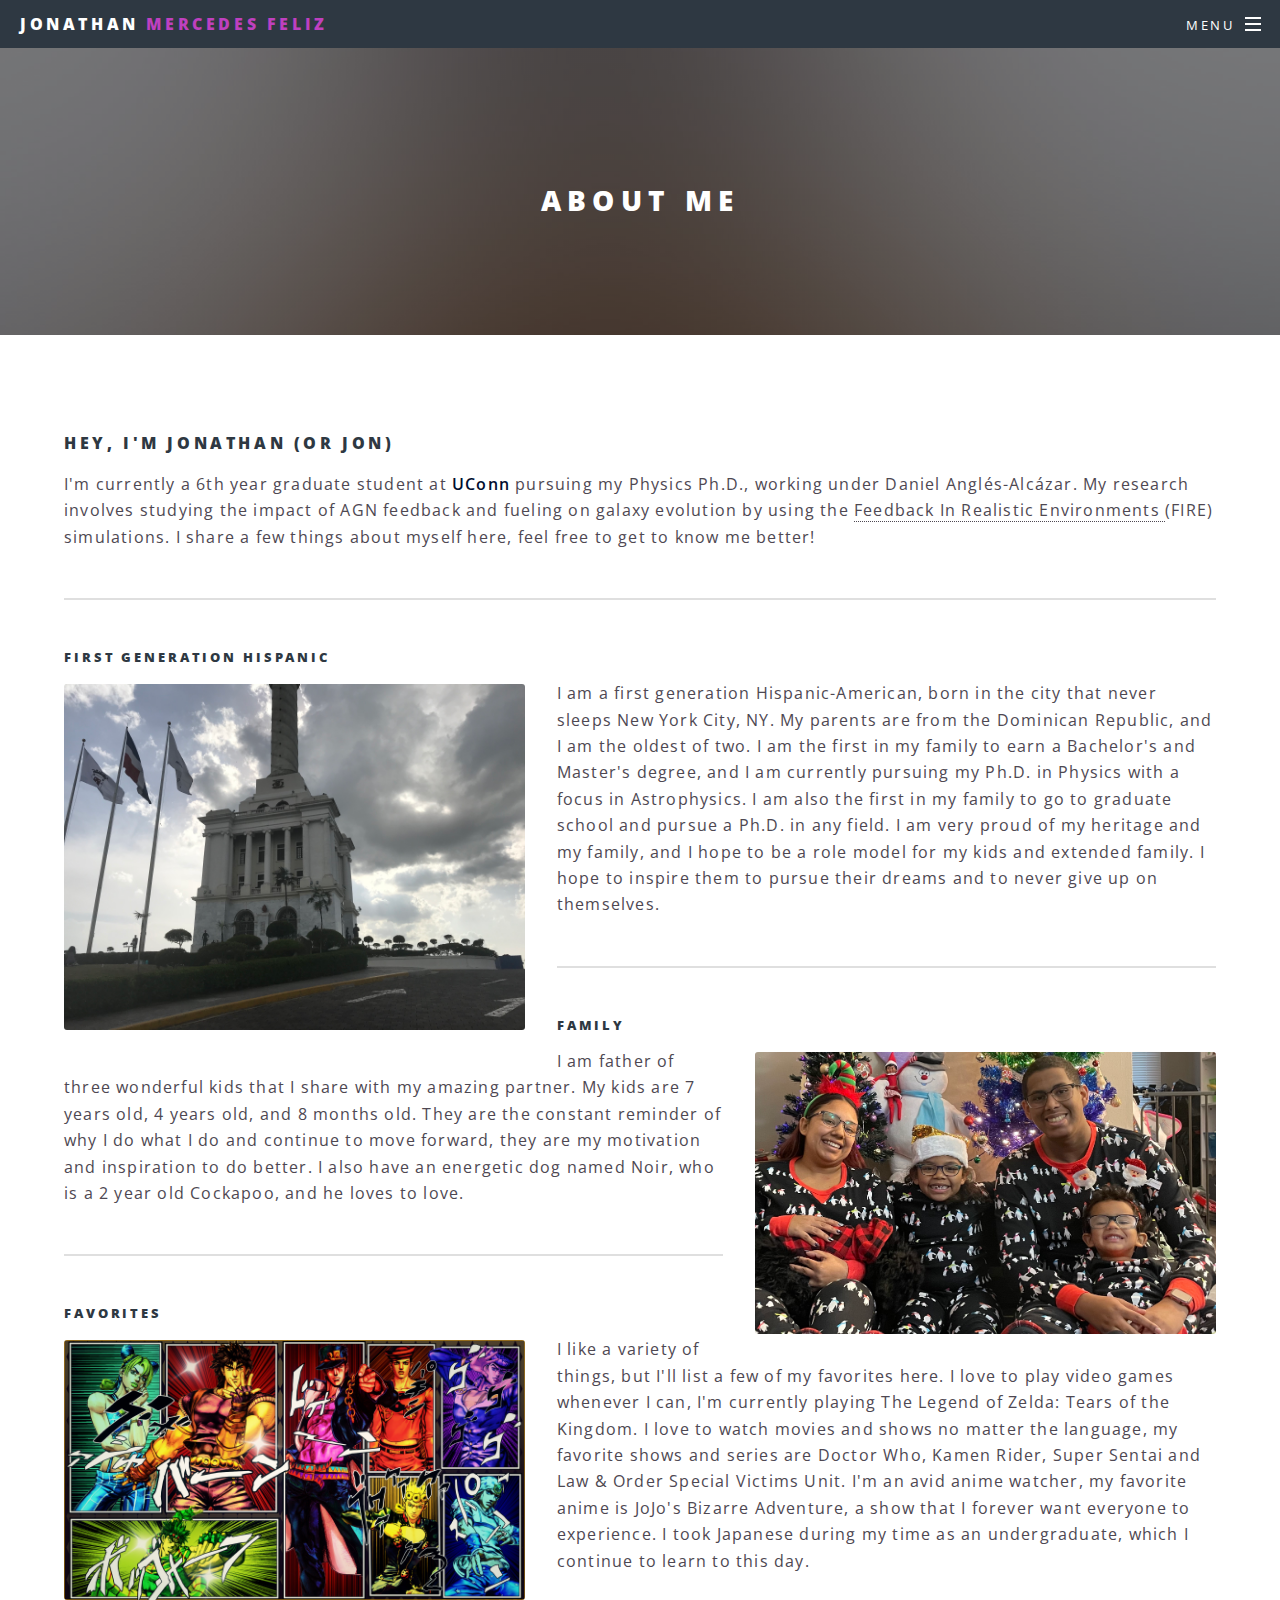
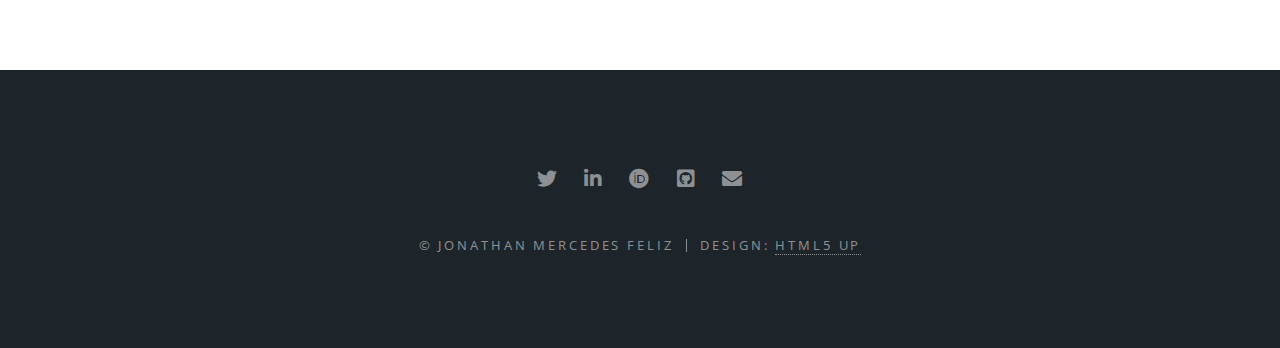
<file: aboutme.html>
<!DOCTYPE HTML>
<!--
	Spectral by HTML5 UP
	html5up.net | @ajlkn
	Free for personal and commercial use under the CCA 3.0 license (html5up.net/license)
-->
<html>
	<head>
		<title>About Me</title>
		<meta charset="utf-8" />
		<meta name="viewport" content="width=device-width, initial-scale=1, user-scalable=no" />
		<link rel="stylesheet" href="assets/css/main.css" />
		<noscript><link rel="stylesheet" href="assets/css/noscript.css" /></noscript>
	</head>
	<body class="is-preload">

		<!-- Page Wrapper -->
			<div id="page-wrapper">

				<!-- Header -->
					<header id="header">
						<h1 class="strongJonathan"><a href="index.html"><span>Jonathan</span> <font color="#BF40BF"<strong>Mercedes Feliz</strong></font></a> </h1>
                        <!-- <h1><a href="index.html">Jonathan Mercedes Feliz</a></h1> -->
						<nav id="nav">
							<ul>
								<li class="special">
									<a href="#menu" class="menuToggle"><span>Menu</span></a>
									<div id="menu">
										<ul>
											<li><a href="index.html">Home</a></li>
											<li><a href="cvhighlights.html">CV Highlights</a></li>
											<li><a href="aboutme.html">About Me</a></li>
                                            <li><a href="research.html">Research</a></li>
                                            <li><a href="collaborations.html">Collaborations</a></li>
											<li><a href="trips.html">Trips</a></li>
											<!-- <li><a href="generic.html">Generic</a></li>
											<li><a href="elements.html">Elements</a></li> -->
											<!-- <li><a href="#">Sign Up</a></li>
											<li><a href="#">Log In</a></li> -->
										</ul>
									</div>
								</li>
							</ul>
						</nav>
					</header>

				<!-- Main -->
					<article id="main">
						<header>
							<h2>About Me</h2>
						</header>
						<section class="wrapper style5">
							<div class="inner">
								<section>
									<h4>Hey, I'm Jonathan (or Jon)</h4>
									<p>I'm currently a 6th year graduate student at <strong><font color="#000E2F">UConn</font></strong> pursuing my Physics Ph.D., working under Daniel Anglés-Alcázar. My research involves studying the impact of AGN feedback and fueling on galaxy evolution by
                                        using the <a href="https://fire.northwestern.edu/">Feedback In Realistic Environments </a>(FIRE) simulations. I share a few things about myself here, feel free to get to know me better! </p>
                                        <!-- This is <b>bold</b> and this is <strong>strong</strong>. This is <i>italic</i> and this is <em>emphasized</em>.
									This is <sup>superscript</sup> text and this is <sub>subscript</sub> text.
									This is <u>underlined</u> and this is code: <code>for (;;) { ... }</code>. Finally, <a href="#">this is a link</a>.</p> -->
									<hr />
								</section>
							</div>
							<div class="inner" style="margin-bottom: 1em;">
								<section>
									<h5>First Generation Hispanic</h5>
									<p><span class="image left"><img src="images/IMG_5306.jpg" alt="" /></span>
										I am a first generation Hispanic-American, born in the city that never sleeps New York City, NY. My parents are from the Dominican Republic, and I am the oldest of two. I am the first in my family to earn a Bachelor's and Master's degree, and I am currently pursuing my Ph.D. in Physics with a focus in Astrophysics. 
										I am also the first in my family to go to graduate school and pursue a Ph.D. in any field. I am very proud of my heritage and my family, and I hope to be a role model for my kids and extended family. I hope to inspire them to pursue their dreams and to never give up on themselves.</p>
									</p>
									<hr/>
								</section>
							</div>
							<div class="inner" style="margin-bottom: 1em;">
								<section>
									<h5>Family</h5>
									<p><span class="image right"><img src="images/IMG_8924.jpg" alt="" /></span>
										I am father of three wonderful kids that I share with my amazing partner. My kids are 7 years old, 4 years old, and 8 months old. They are the constant reminder of why I do what I do and continue to move forward, they are my motivation and inspiration to do better. I also have an energetic dog named Noir, who is a 2 year old Cockapoo, and he loves to love.
									</p>
									<hr/>
								</section>
							</div>
							<div class="inner" style="margin-bottom: 1em;">
								<section>
                                    <h5>Favorites</h5>
                                    <p><span class="image left"><img src="images/755323.jpg" alt="" /></span>
										I like a variety of things, but I'll list a few of my favorites here. I love to play video games whenever I can, I'm currently playing The Legend of Zelda: Tears of the Kingdom.
										I love to watch movies and shows no matter the language, my favorite shows and series are Doctor Who, Kamen Rider, Super Sentai and Law & Order Special Victims Unit.
										I'm an avid anime watcher, my favorite anime is JoJo's Bizarre Adventure, a show that I forever want everyone to experience. 
										I took Japanese during my time as an undergraduate, which I continue to learn to this day. 
									</p>
								</section>
							</div>
						</section>
					</article>

				<!-- Footer -->
					<footer id="footer">
						<ul class="icons">
							<li><a href="https://www.twitter.com/jonathan_mfeliz" class="icon brands fa-twitter"><span class="label">Twitter</span></a></li>
							<li><a href="https://www.linkedin.com/in/jonathanmercedesfeliz/" class="icon brands fa-linkedin-in"><span class="label">LinkedIn</span></a></li>
							<li><a href="https://www.orcid.org/0000-0002-8390-6726" class="icon brands fa-orcid"><span class="label">ORCID</span></a></li>
							<li><a href="https://www.github.com/JonMer1198" class="icon brands fa-github-square"><span class="label">Github</span></a></li>
							<li><a href="mailto:jonathan.mercedes_feliz@uconn.edu" class="icon solid fa-envelope"><span class="label">Email</span></a></li>
						</ul>
						<ul class="copyright">
							<li>&copy; Jonathan Mercedes Feliz</li><li>Design: <a href="http://html5up.net">HTML5 UP</a></li>
						</ul>
					</footer>

			</div>

		<!-- Scripts -->
			<script src="assets/js/jquery.min.js"></script>
			<script src="assets/js/jquery.scrollex.min.js"></script>
			<script src="assets/js/jquery.scrolly.min.js"></script>
			<script src="assets/js/browser.min.js"></script>
			<script src="assets/js/breakpoints.min.js"></script>
			<script src="assets/js/util.js"></script>
			<script src="assets/js/main.js"></script>

	</body>
</html>
</file>
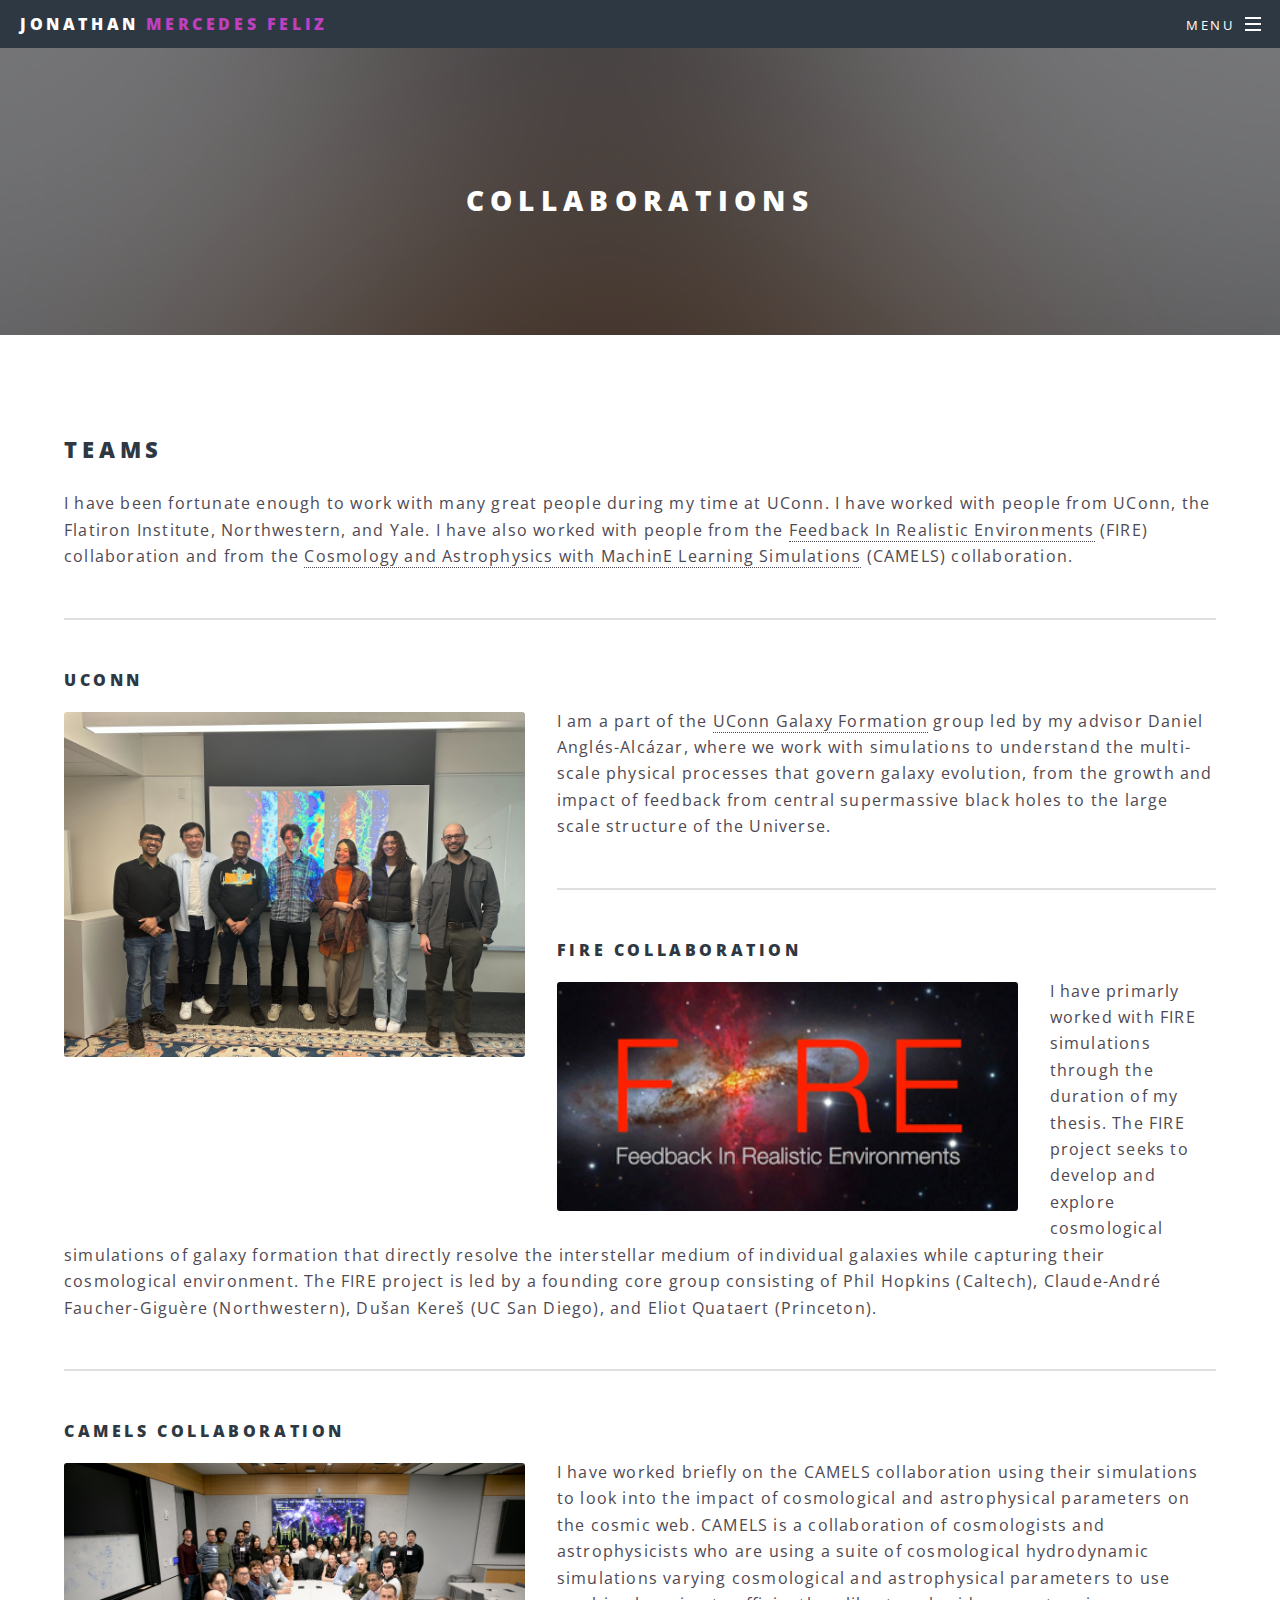
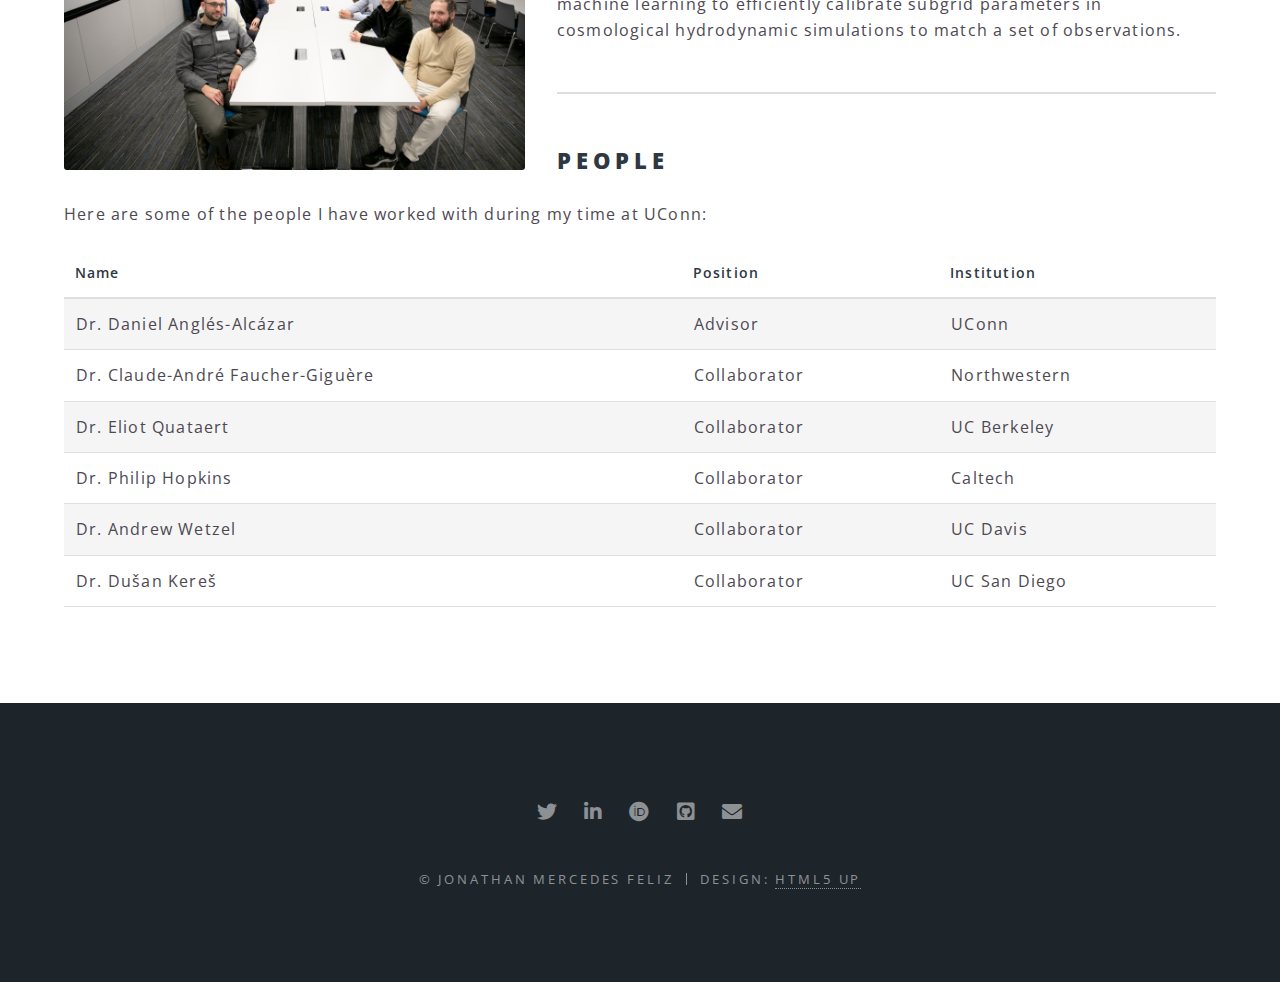
<file: collaborations.html>
<!DOCTYPE HTML>
<!--
	Spectral by HTML5 UP
	html5up.net | @ajlkn
	Free for personal and commercial use under the CCA 3.0 license (html5up.net/license)
-->
<html>
	<head>
		<title>Collaborations</title>
		<meta charset="utf-8" />
		<meta name="viewport" content="width=device-width, initial-scale=1, user-scalable=no" />
		<link rel="stylesheet" href="assets/css/main.css" />
		<noscript><link rel="stylesheet" href="assets/css/noscript.css" /></noscript>
	</head>
	<body class="is-preload">

		<!-- Page Wrapper -->
			<div id="page-wrapper">

				<!-- Header -->
					<header id="header">
						<h1 class="strongJonathan"><a href="index.html"><span>Jonathan</span> <font color="#BF40BF"<strong>Mercedes Feliz</strong></font></a> </h1>
                        <!-- <h1><a href="index.html">Jonathan Mercedes Feliz</a></h1> -->
						<nav id="nav">
							<ul>
								<li class="special">
									<a href="#menu" class="menuToggle"><span>Menu</span></a>
									<div id="menu">
										<ul>
											<li><a href="index.html">Home</a></li>
                                            <li><a href="cvhighlights.html">CV Highlights</a></li>
											<li><a href="aboutme.html">About Me</a></li>
                                            <li><a href="research.html">Research</a></li>
                                            <li><a href="collaborations.html">Collaborations</a></li>
                                            <li><a href="trips.html">Trips</a></li>
											<!-- <li><a href="generic.html">Generic</a></li>
											<li><a href="elements.html">Elements</a></li> -->
											<!-- <li><a href="#">Sign Up</a></li>
											<li><a href="#">Log In</a></li> -->
										</ul>
									</div>
								</li>
							</ul>
						</nav>
					</header>

				<!-- Main -->
					<article id="main">
                        <header>
                            <h2>Collaborations</h2>
                        </header>
                        <section class="wrapper style5">
                            <div class="inner">
                                <section>
                                    <h2>Teams</h2>
                                    <p>I have been fortunate enough to work with many great people during my time at UConn. 
                                        I have worked with people from UConn, the Flatiron Institute, Northwestern, and Yale. 
                                        I have also worked with people from the <a href="https://fire.northwestern.edu/" target="_blank">Feedback In Realistic Environments</a> (FIRE) collaboration
                                        and from the <a href="https://www.camel-simulations.org" target="_blank"> Cosmology and Astrophysics with MachinE Learning Simulations</a> (CAMELS) collaboration. </p>
                                    </p>
                                    <hr />
                                </section>
                            </div>
                            <div class="inner" style="margin-bottom: 1em;">
                                <section>
                                    <h4>UConn</h4>
                                    <span class="image left"><img src="images/IMG_9407.JPG" alt="" /></span>
                                    <p>I am a part of the <a href="https://angles-alcazar.physics.uconn.edu" >UConn Galaxy Formation</a> group led by my advisor Daniel Anglés-Alcázar, where we work with simulations to understand the multi-scale physical processes that govern galaxy evolution, from the growth and impact of feedback from central supermassive black holes to the large scale structure of the Universe. </p>
                                    <hr />
                                </section>
                            </div>
                            <div class="inner" style="margin-bottom: 1em;">
                                <section>
                                    <h4>FIRE Collaboration</h4>
                                    <span class="image left"><img src="images/image-21_med_hr_med_hr.png" alt="" /></span>
                                    <p>I have primarly worked with FIRE simulations through the duration of my thesis. The FIRE project seeks to develop and explore cosmological simulations of galaxy formation that directly resolve the interstellar medium of individual galaxies while capturing their cosmological environment. The FIRE project is led by a founding core group consisting of Phil Hopkins (Caltech), Claude-André Faucher-Giguère (Northwestern), Dušan Kereš (UC San Diego), and Eliot Quataert (Princeton). </p>
                                    <hr />
                                </section>
                            </div>
                            <div class="inner" style="margin-bottom: 1em;">
                                <section>
                                    <h4>CAMELS Collaboration</h4>
                                    <span class="image left"><img src="images/Camels-CCA-2Dec2022-emilyvtan.JPG" alt="" /></span>
                                    <p> I have worked briefly on the CAMELS collaboration using their simulations to look into the impact of cosmological and astrophysical parameters on the cosmic web.
                                        CAMELS is a collaboration of cosmologists and astrophysicists who are using a suite of cosmological hydrodynamic simulations varying cosmological and astrophysical parameters to use machine learning to efficiently calibrate subgrid parameters in cosmological hydrodynamic simulations to match a set of observations. </p>
                                    </p>
                                    <hr />
                                </section>
                            </div>
                            <div class="inner">
                                <h2>People</h2>
                                <p>Here are some of the people I have worked with during my time at UConn:</p>
                                <div class="table-wrapper">
                                    <table>
                                        <thead>
                                            <tr>
                                                <th>Name</th>
                                                <th>Position</th>
                                                <th>Institution</th>
                                            </tr>
                                        </thead>
                                        <tbody>
                                            <tr>
                                                <td>Dr. Daniel Anglés-Alcázar</td>
                                                <td>Advisor</td>
                                                <td>UConn</td>
                                            </tr>
                                            <tr>
                                                <td>Dr. Claude-André Faucher-Giguère</td>
                                                <td>Collaborator</td>
                                                <td>Northwestern</td>
                                            </tr>
                                            <tr>
                                                <td>Dr. Eliot Quataert</td>
                                                <td>Collaborator</td>
                                                <td>UC Berkeley</td>
                                            </tr>
                                            <tr>
                                                <td>Dr. Philip Hopkins</td>
                                                <td>Collaborator</td>
                                                <td>Caltech</td>
                                            </tr>
                                            <tr>
                                                <td>Dr. Andrew Wetzel</td>
                                                <td>Collaborator</td>
                                                <td>UC Davis</td>
                                            </tr>
                                            <tr>
                                                <td>Dr. Dušan Kereš</td>
                                                <td>Collaborator</td>
                                                <td>UC San Diego</td>
                                            </tr>
                                        </tbody>
                                    </table>
                                </div>
                            </section>
					</article>

				<!-- Footer -->
					<footer id="footer">
						<ul class="icons">
							<li><a href="https://www.twitter.com/jonathan_mfeliz" class="icon brands fa-twitter"><span class="label">Twitter</span></a></li>
							<li><a href="https://www.linkedin.com/in/jonathanmercedesfeliz/" class="icon brands fa-linkedin-in"><span class="label">LinkedIn</span></a></li>
							<li><a href="https://www.orcid.org/0000-0002-8390-6726" class="icon brands fa-orcid"><span class="label">ORCID</span></a></li>
							<li><a href="https://www.github.com/JonMer1198" class="icon brands fa-github-square"><span class="label">Github</span></a></li>
							<li><a href="mailto:jonathan.mercedes_feliz@uconn.edu" class="icon solid fa-envelope"><span class="label">Email</span></a></li>
						</ul>
						<ul class="copyright">
							<li>&copy; Jonathan Mercedes Feliz</li><li>Design: <a href="http://html5up.net">HTML5 UP</a></li>
						</ul>
					</footer>

			</div>

		<!-- Scripts -->
			<script src="assets/js/jquery.min.js"></script>
			<script src="assets/js/jquery.scrollex.min.js"></script>
			<script src="assets/js/jquery.scrolly.min.js"></script>
			<script src="assets/js/browser.min.js"></script>
			<script src="assets/js/breakpoints.min.js"></script>
			<script src="assets/js/util.js"></script>
			<script src="assets/js/main.js"></script>

	</body>
</html>
</file>
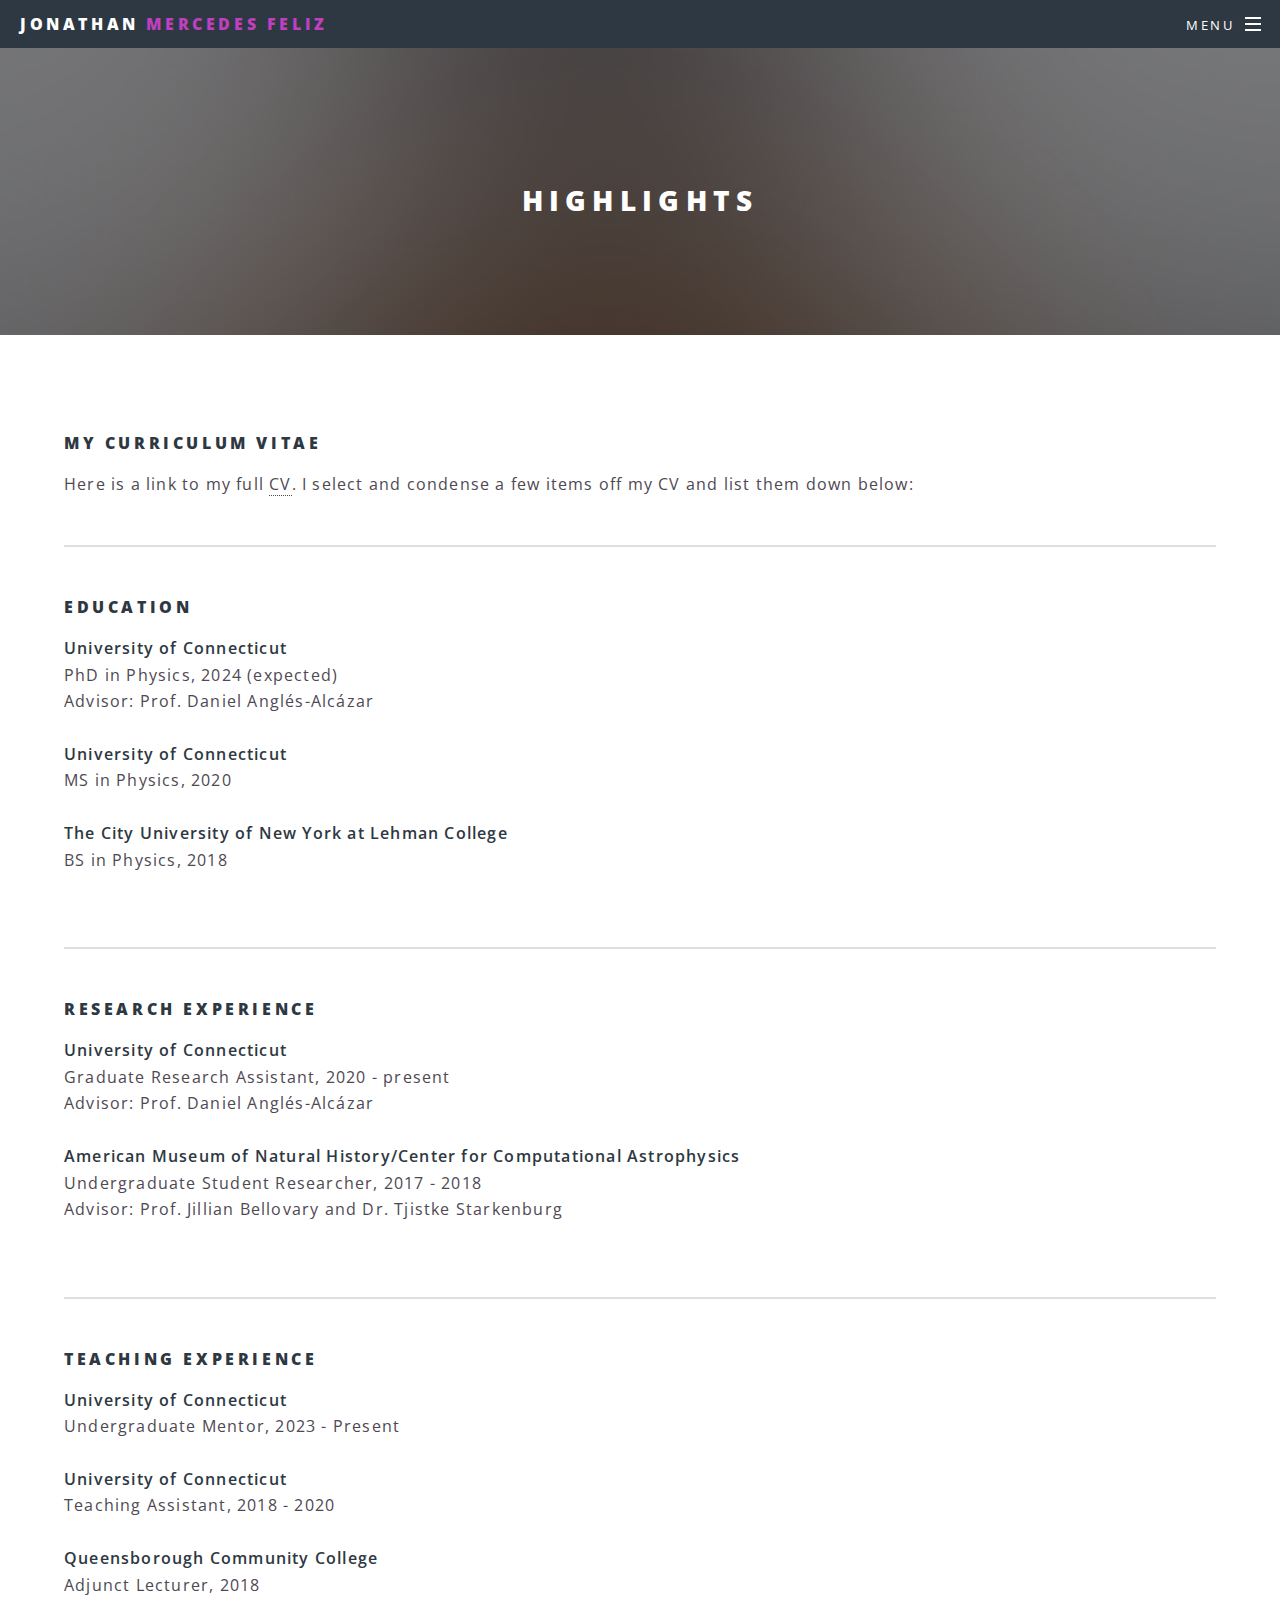
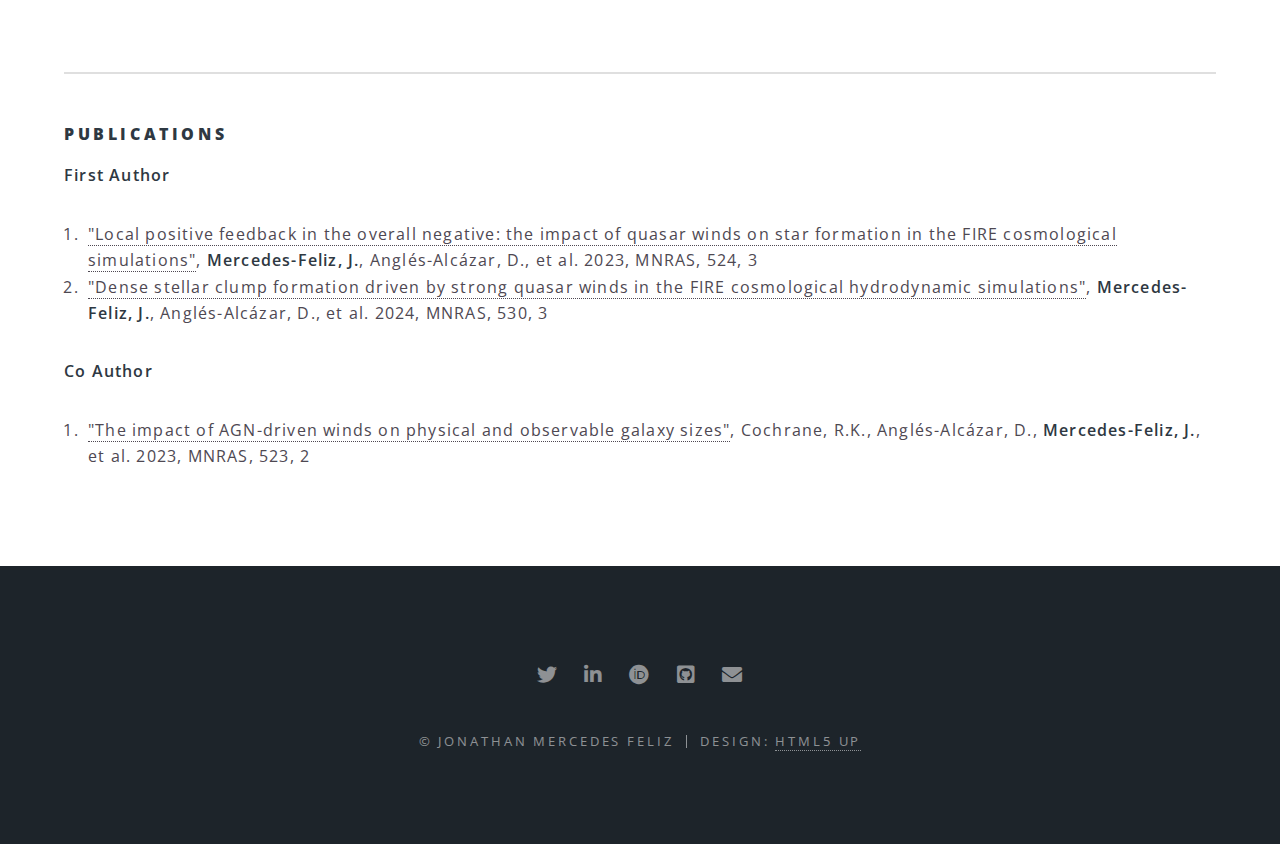
<file: cvhighlights.html>
<!DOCTYPE HTML>
<!--
	Spectral by HTML5 UP
	html5up.net | @ajlkn
	Free for personal and commercial use under the CCA 3.0 license (html5up.net/license)
-->
<html>
	<head>
		<title>CV Highlights</title>
		<meta charset="utf-8" />
		<meta name="viewport" content="width=device-width, initial-scale=1, user-scalable=no" />
		<link rel="stylesheet" href="assets/css/main.css" />
		<noscript><link rel="stylesheet" href="assets/css/noscript.css" /></noscript>
	</head>
	<body class="is-preload">

		<!-- Page Wrapper -->
			<div id="page-wrapper">

				<!-- Header -->
					<header id="header">
						<h1 class="strongJonathan"><a href="index.html"><span>Jonathan</span> <font color="#BF40BF"<strong>Mercedes Feliz</strong></font></a> </h1>
                        <!-- <h1><a href="index.html">Jonathan Mercedes Feliz</a></h1> -->
						<nav id="nav">
							<ul>
								<li class="special">
									<a href="#menu" class="menuToggle"><span>Menu</span></a>
									<div id="menu">
										<ul>
											<li><a href="index.html">Home</a></li>
											<li><a href="cvhighlights.html">CV Highlights</a></li>
											<li><a href="aboutme.html">About Me</a></li>
                                            <li><a href="research.html">Research</a></li>
                                            <li><a href="collaborations.html">Collaborations</a></li>
                                            <li><a href="trips.html">Trips</a></li>
<!-- 											<li><a href="generic.html">Generic</a></li>
											<li><a href="elements.html">Elements</a></li> -->
											<!-- <li><a href="#">Sign Up</a></li>
											<li><a href="#">Log In</a></li> -->
										</ul>
									</div>
								</li>
							</ul>
						</nav>
					</header>

				<!-- Main -->
					<article id="main">
						<header>
							<h2>Highlights</h2>
						</header>
                        <section class="wrapper style5">
                            <div class="inner">
                                <section>
                                    <h4>My Curriculum Vitae</h4>
                                    <p>Here is a link to my full <a href="files/JMF_CV_complete.pdf" target="_blank">CV</a>. I select and condense a few items off my CV and list them down below:</p>
                                    <hr />
                                </section>
								<section>
									<h4>Education</h4>
									<p><strong>University of Connecticut</strong> <br />
										PhD in Physics, 2024 (expected) <br />
										Advisor: Prof. Daniel Anglés-Alcázar <br />
										<br />
										<strong>University of Connecticut</strong> <br />
										MS in Physics, 2020 <br />
										<br />
										<strong>The City University of New York at Lehman College</strong> <br />
										BS in Physics, 2018 <br />
										<br />
									</p>
									<hr />
								</section>
								<section>
									<h4>Research Experience</h4>
									<p><strong>University of Connecticut</strong> <br />
										Graduate Research Assistant, 2020 - present <br />
										Advisor: Prof. Daniel Anglés-Alcázar <br />
										<br />
										<strong>American Museum of Natural History/Center for Computational Astrophysics</strong> <br />
										Undergraduate Student Researcher, 2017 - 2018 <br />
										Advisor: Prof. Jillian Bellovary and Dr. Tjistke Starkenburg <br />
										<br />
									</p>
									<hr />
								</section>
								<section>
									<h4>Teaching Experience</h4>
									<p>
										<strong>University of Connecticut</strong> <br />
										Undergraduate Mentor, 2023 - Present <br />
										<br />
										<strong>University of Connecticut</strong> <br />
										Teaching Assistant, 2018 - 2020 <br />
										<br />
										<strong>Queensborough Community College</strong> <br />
										Adjunct Lecturer, 2018 <br />
										<br />
									</p>
									<hr />
								</section>
								<section>
									<h4>Publications</h4>
									<p><strong>First Author</strong> <br />
										<ol>
											<li><a href="https://ui.adsabs.harvard.edu/abs/2023MNRAS.524.3446M/abstract" target="_blank">"Local positive feedback in the overall negative: the impact of quasar winds on star formation in the FIRE cosmological simulations"</a>, <strong>Mercedes-Feliz, J.</strong>, Anglés-Alcázar, D., et al. 2023, MNRAS, 524, 3</li>
											<li><a href="https://ui.adsabs.harvard.edu/abs/2024MNRAS.530.2795M/abstract" target="_blank">"Dense stellar clump formation driven by strong quasar winds in the FIRE cosmological hydrodynamic simulations"</a>, <strong>Mercedes-Feliz, J.</strong>, Anglés-Alcázar, D., et al. 2024, MNRAS, 530, 3</li>
										</ol></p>
									<p><strong> Co Author</strong> <br />
										<ol>
											<li><a href="https://ui.adsabs.harvard.edu/abs/2023MNRAS.523.2409C/abstract" target="_blank">"The impact of AGN-driven winds on physical and observable galaxy sizes"</a>, Cochrane, R.K., Anglés-Alcázar, D., <strong>Mercedes-Feliz, J.</strong>, et al. 2023, MNRAS, 523, 2</li>
										</ol></p>
								</section>
							</div>
						</section>
					</article>

				<!-- Footer -->
					<footer id="footer">
						<ul class="icons">
							<li><a href="https://www.twitter.com/jonathan_mfeliz" class="icon brands fa-twitter"><span class="label">Twitter</span></a></li>
							<li><a href="https://www.linkedin.com/in/jonathanmercedesfeliz/" class="icon brands fa-linkedin-in"><span class="label">LinkedIn</span></a></li>
							<li><a href="https://www.orcid.org/0000-0002-8390-6726" class="icon brands fa-orcid"><span class="label">ORCID</span></a></li>
							<li><a href="https://www.github.com/JonMer1198" class="icon brands fa-github-square"><span class="label">Github</span></a></li>
							<li><a href="mailto:jonathan.mercedes_feliz@uconn.edu" class="icon solid fa-envelope"><span class="label">Email</span></a></li>
						</ul>
						<ul class="copyright">
							<li>&copy; Jonathan Mercedes Feliz</li><li>Design: <a href="http://html5up.net">HTML5 UP</a></li>
						</ul>
					</footer>

			</div>

		<!-- Scripts -->
			<script src="assets/js/jquery.min.js"></script>
			<script src="assets/js/jquery.scrollex.min.js"></script>
			<script src="assets/js/jquery.scrolly.min.js"></script>
			<script src="assets/js/browser.min.js"></script>
			<script src="assets/js/breakpoints.min.js"></script>
			<script src="assets/js/util.js"></script>
			<script src="assets/js/main.js"></script>

	</body>
</html>
</file>
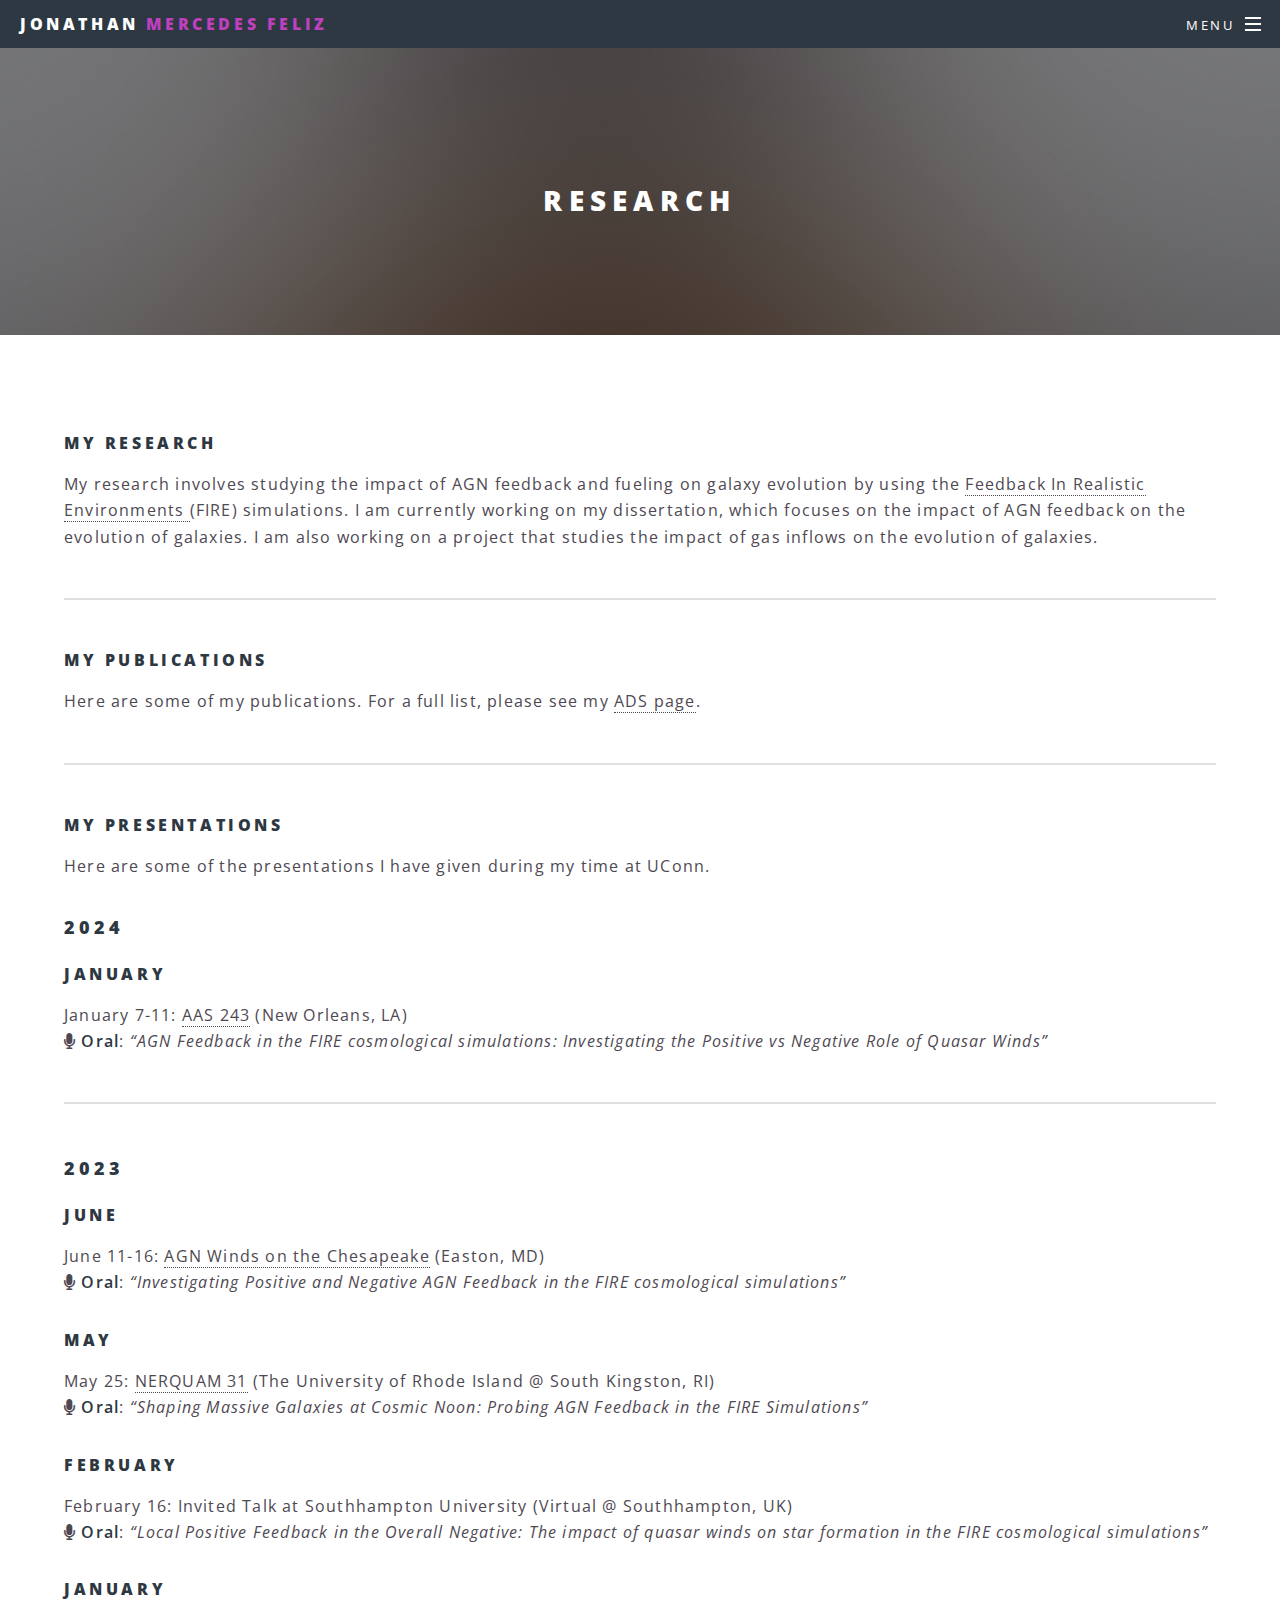
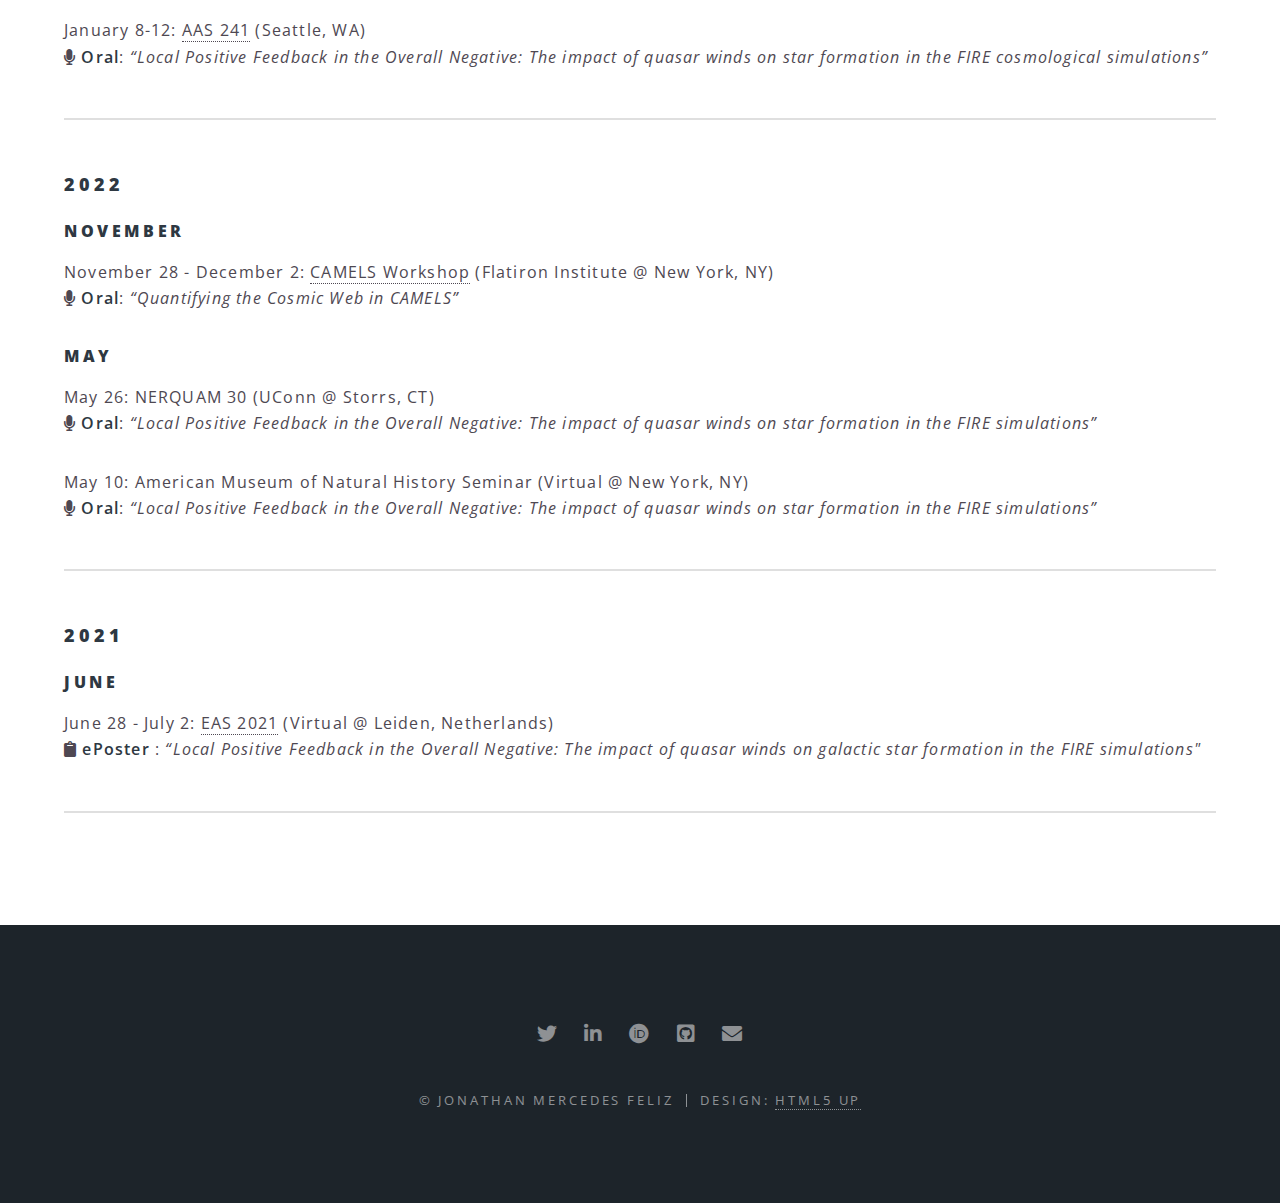
<file: research.html>
<!DOCTYPE HTML>
<!--
	Spectral by HTML5 UP
	html5up.net | @ajlkn
	Free for personal and commercial use under the CCA 3.0 license (html5up.net/license)
-->
<html>
	<head>
		<title>Research</title>
		<meta charset="utf-8" />
		<meta name="viewport" content="width=device-width, initial-scale=1, user-scalable=no" />
		<link rel="stylesheet" href="assets/css/main.css" />
		<noscript><link rel="stylesheet" href="assets/css/noscript.css" /></noscript>
	</head>
	<body class="is-preload">

		<!-- Page Wrapper -->
			<div id="page-wrapper">

				<!-- Header -->
					<header id="header">
						<h1 class="strongJonathan"><a href="index.html"><span>Jonathan</span> <font color="#BF40BF"<strong>Mercedes Feliz</strong></font></a> </h1>
                        <!-- <h1><a href="index.html">Jonathan Mercedes Feliz</a></h1> -->
						<nav id="nav">
							<ul>
								<li class="special">
									<a href="#menu" class="menuToggle"><span>Menu</span></a>
									<div id="menu">
										<ul>
											<li><a href="index.html">Home</a></li>
                                            <li><a href="cvhighlights.html">CV Highlights</a></li>
											<li><a href="aboutme.html">About Me</a></li>
                                            <li><a href="research.html">Research</a></li>
                                            <li><a href="collaborations.html">Collaborations</a></li>
                                            <li><a href="trips.html">Trips</a></li>
											<!-- <li><a href="generic.html">Generic</a></li>
											<li><a href="elements.html">Elements</a></li> -->
											<!-- <li><a href="#">Sign Up</a></li>
											<li><a href="#">Log In</a></li> -->
										</ul>
									</div>
								</li>
							</ul>
						</nav>
					</header>

				<!-- Main -->
					<article id="main">
						<header>
							<h2>Research</h2>
						</header>
						<section class="wrapper style5">
							<div class="inner">
                                <section>
                                    <h4>My Research</h4>
                                    <p>My research involves studying the impact of AGN feedback and fueling on galaxy evolution by
                                        using the <a href="https://fire.northwestern.edu/" target="_blank">Feedback In Realistic Environments </a>(FIRE) simulations. 
                                        I am currently working on my dissertation, which focuses on the impact of AGN feedback on the evolution of galaxies. 
                                        I am also working on a project that studies the impact of gas inflows on the evolution of galaxies. </p>
                                    <hr />
                                </section>
                            </div>
                            <div class="inner" style="margin-bottom: 1em;">
                                <section>
                                    <h4>My Publications</h4>
                                    <p>Here are some of my publications. For a full list, please see my <a href="https://ui.adsabs.harvard.edu/search/q=author%3A%22Mercedes%20Feliz%2C%20Jonathan%22&sort=date%20desc%2C%20bibcode%20desc&p_=0" target="_blank">ADS page</a>.</p>
                                    <hr />
                                </section>
                            </div>
                            <div class="inner" style="margin-bottom: 1em;">
                                <section>
                                    <h4>My Presentations</h4>
                                    <p>Here are some of the presentations I have given during my time at UConn.</p>
                                </section>
                                <section>
					<h3>2024</h3>
					<h4>January</h4>
					<p>January 7-11: <a href="https://aas.org/meetings/aas243" target="_blank">AAS 243</a> (New Orleans, LA)
                                    <br> <a class="icon solid fa-microphone"></a> <strong>Oral</strong>: <em>“AGN Feedback in the FIRE cosmological simulations: Investigating the Positive vs Negative Role of Quasar Winds”</em></p>
                                    <hr />
                                    <h3>2023</h3>
                                    <h4>June</h4>
                                    <p>June 11-16: <a href="https://physics.catholic.edu/faculty-and-research/iacs/agn-winds-conf/index.html" target="_blank">AGN Winds on the Chesapeake</a> (Easton, MD)
                                    <br> <a class="icon solid fa-microphone"></a> <strong>Oral</strong>: <em>“Investigating Positive and Negative AGN Feedback in the FIRE cosmological simulations”</em></p>
                                    <h4>May</h4>
                                    <p>May 25: <a href="https://web.uri.edu/physics/nerquam/" target="_blank">NERQUAM 31</a> (The University of Rhode Island @ South Kingston, RI)
                                    <br> <a class="icon solid fa-microphone"></a> <strong>Oral</strong>: <em>“Shaping Massive Galaxies at Cosmic Noon: Probing AGN Feedback in the FIRE Simulations”</em></p>
                                    <h4>February</h4>
                                    <p>February 16: Invited Talk at Southhampton University (Virtual @ Southhampton, UK)
                                    <br> <a class="icon solid fa-microphone"></a> <strong>Oral</strong>: <em>“Local Positive Feedback in the Overall Negative: The impact of quasar winds on star formation in the FIRE cosmological simulations”</em></p>
                                    <h4>January</h4>
                                    <p>January 8-12: <a href="https://aas.org/meetings/aas241" target="_blank">AAS 241</a> (Seattle, WA)
                                    <br> <a class="icon solid fa-microphone"></a> <strong>Oral</strong>: <em>“Local Positive Feedback in the Overall Negative: The impact of quasar winds on star formation in the FIRE cosmological simulations”</em></p>
                                    <hr />
                                    <h3>2022</h3>
                                    <h4>November</h4>
                                    <p>November 28 - December 2: <a href="https://indico.flatironinstitute.org/event/3324/timetable/?view=standard" target="_blank">CAMELS Workshop</a> (Flatiron Institute @ New York, NY)
                                    <br> <a class="icon solid fa-microphone"></a> <strong>Oral</strong>: <em>“Quantifying the Cosmic Web in CAMELS”</em></p>
                                    <h4>May</h4>
                                    <p>May 26: NERQUAM 30 (UConn @ Storrs, CT)
                                    <br> <a class="icon solid fa-microphone"></a> <strong>Oral</strong>: <em>“Local Positive Feedback in the Overall Negative: The impact of quasar winds on star formation in the FIRE simulations”</em></p>
                                    </p>
                                    <p>May 10: American Museum of Natural History Seminar (Virtual @ New York, NY)
                                    <br> <a class="icon solid fa-microphone"></a> <strong>Oral</strong>: <em>“Local Positive Feedback in the Overall Negative: The impact of quasar winds on star formation in the FIRE simulations”</em></p>
                                    <hr />
                                    <h3>2021</h3>
                                    <h4>June</h4>
                                    <p>June 28 - July 2: <a href="https://eas.unige.ch/EAS2021/" target="_blank">EAS 2021</a> (Virtual @ Leiden, Netherlands)
                                    <br>
                                    <a class="icon solid fa-clipboard"></a> <strong>ePoster</strong> : <em>“Local Positive Feedback in the Overall Negative: The impact of quasar winds on galactic star formation in the FIRE simulations"</em></p>
                                    <hr />
                                </section>
                            </div>
						</section>
					</article>

				<!-- Footer -->
					<footer id="footer">
						<ul class="icons">
							<li><a href="https://www.twitter.com/jonathan_mfeliz" class="icon brands fa-twitter"><span class="label">Twitter</span></a></li>
							<li><a href="https://www.linkedin.com/in/jonathanmercedesfeliz/" class="icon brands fa-linkedin-in"><span class="label">LinkedIn</span></a></li>
							<li><a href="https://www.orcid.org/0000-0002-8390-6726" class="icon brands fa-orcid"><span class="label">ORCID</span></a></li>
							<li><a href="https://www.github.com/JonMer1198" class="icon brands fa-github-square"><span class="label">Github</span></a></li>
							<li><a href="mailto:jonathan.mercedes_feliz@uconn.edu" class="icon solid fa-envelope"><span class="label">Email</span></a></li>
						</ul>
						<ul class="copyright">
							<li>&copy; Jonathan Mercedes Feliz</li><li>Design: <a href="http://html5up.net">HTML5 UP</a></li>
						</ul>
					</footer>

			</div>

		<!-- Scripts -->
			<script src="assets/js/jquery.min.js"></script>
			<script src="assets/js/jquery.scrollex.min.js"></script>
			<script src="assets/js/jquery.scrolly.min.js"></script>
			<script src="assets/js/browser.min.js"></script>
			<script src="assets/js/breakpoints.min.js"></script>
			<script src="assets/js/util.js"></script>
			<script src="assets/js/main.js"></script>

	</body>
</html>
</file>
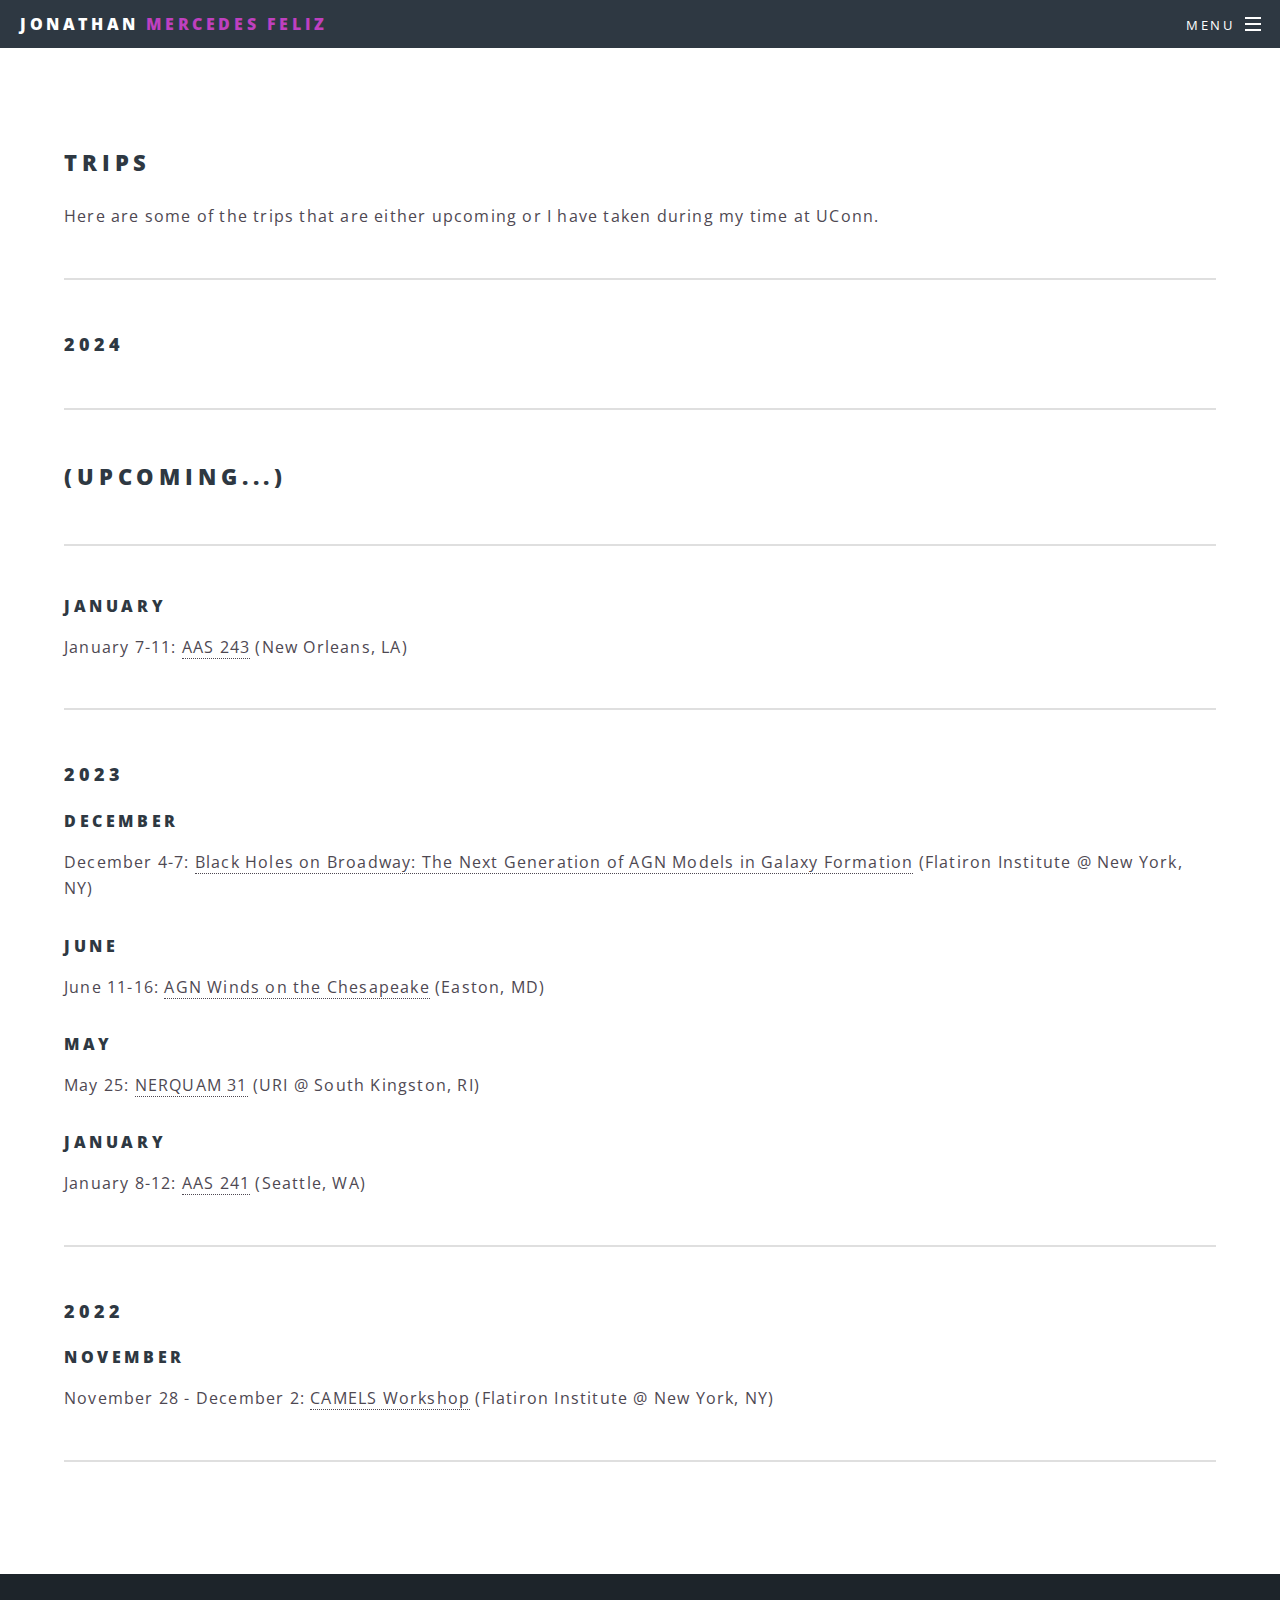
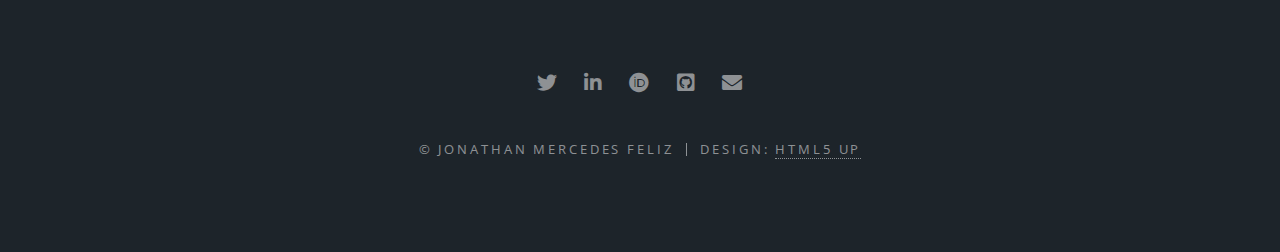
<file: trips.html>
<!DOCTYPE HTML>
<!--
	Spectral by HTML5 UP
	html5up.net | @ajlkn
	Free for personal and commercial use under the CCA 3.0 license (html5up.net/license)
-->
<html>
	<head>
		<title>Trips</title>
		<meta charset="utf-8" />
		<meta name="viewport" content="width=device-width, initial-scale=1, user-scalable=no" />
		<link rel="stylesheet" href="assets/css/main.css" />
		<noscript><link rel="stylesheet" href="assets/css/noscript.css" /></noscript>
	</head>
	<body class="is-preload">

		<!-- Page Wrapper -->
			<div id="page-wrapper">

				<!-- Header -->
					<header id="header">
						<h1 class="strongJonathan"><a href="index.html"><span>Jonathan</span> <font color="#BF40BF"<strong>Mercedes Feliz</strong></font></a> </h1>
                        <!-- <h1><a href="index.html">Jonathan Mercedes Feliz</a></h1> -->
						<nav id="nav">
							<ul>
								<li class="special">
									<a href="#menu" class="menuToggle"><span>Menu</span></a>
									<div id="menu">
										<ul>
											<li><a href="index.html">Home</a></li>
                                            <li><a href="cvhighlights.html">CV Highlights</a></li>
											<li><a href="aboutme.html">About Me</a></li>
                                            <li><a href="research.html">Research</a></li>
                                            <li><a href="collaborations.html">Collaborations</a></li>
                                            <li><a href="trips.html">Trips</a></li>
											<!-- <li><a href="generic.html">Generic</a></li>
											<li><a href="elements.html">Elements</a></li> -->
											<!-- <li><a href="#">Sign Up</a></li>
											<li><a href="#">Log In</a></li> -->
										</ul>
									</div>
								</li>
							</ul>
						</nav>
					</header>

				<!-- Main -->
					<article id="main">
                        <section class="wrapper style5">
                            <div class="inner">
                                <section>
                                    <h2>Trips</h2>
                                    <p>Here are some of the trips that are either upcoming or I have taken during my time at UConn. </p>
                                    <hr />
                            </section>
                            <section>
				<h3>2024</h3>
                                <hr />
                                <h2>(Upcoming...)</h2>
                                    <hr /> 
				    <h4>January</h4>
                                    <p>January 7-11: <a href="https://aas.org/meetings/aas243" target="_blank">AAS 243</a> (New Orleans, LA)</p>
                                    <hr />
                                <h3>2023</h3>
                                    <h4>December</h4>
                                    <p>December 4-7: <a href="https://indico.flatironinstitute.org/event/3573/" target="_blank">Black Holes on Broadway: The Next Generation of AGN Models in Galaxy Formation</a> (Flatiron Institute @ New York, NY)</p>
                                    <h4>June</h4>
                                    <p>June 11-16: <a href="https://physics.catholic.edu/faculty-and-research/iacs/agn-winds-conf/index.html" target="_blank">AGN Winds on the Chesapeake</a> (Easton, MD)</p>
                                    <h4>May</h4>
                                    <p>May 25: <a href="https://web.uri.edu/physics/nerquam/" target="_blank">NERQUAM 31</a> (URI @ South Kingston, RI)</p>
                                    <h4>January</h4>
                                    <p>January 8-12: <a href="https://aas.org/meetings/aas241" target="_blank">AAS 241</a> (Seattle, WA)</p>
                                    <hr />
                                    <h3>2022</h3>
                                    <h4>November</h4>
                                    <p>November 28 - December 2: <a href="https://www.simonsfoundation.org/event/camels-workshop-2/?swcfpc=1" target="_blank">CAMELS Workshop</a> (Flatiron Institute @ New York, NY)</p>
                                    <hr />
                            </section>
                            </div>
                        </section>
					</article>

				<!-- Footer -->
					<footer id="footer">
						<ul class="icons">
							<li><a href="https://www.twitter.com/jonathan_mfeliz" class="icon brands fa-twitter"><span class="label">Twitter</span></a></li>
							<li><a href="https://www.linkedin.com/in/jonathanmercedesfeliz/" class="icon brands fa-linkedin-in"><span class="label">LinkedIn</span></a></li>
							<li><a href="https://www.orcid.org/0000-0002-8390-6726" class="icon brands fa-orcid"><span class="label">ORCID</span></a></li>
							<li><a href="https://www.github.com/JonMer1198" class="icon brands fa-github-square"><span class="label">Github</span></a></li>
							<li><a href="mailto:jonathan.mercedes_feliz@uconn.edu" class="icon solid fa-envelope"><span class="label">Email</span></a></li>
						</ul>
						<ul class="copyright">
							<li>&copy; Jonathan Mercedes Feliz</li><li>Design: <a href="http://html5up.net">HTML5 UP</a></li>
						</ul>
					</footer>

			</div>

		<!-- Scripts -->
			<script src="assets/js/jquery.min.js"></script>
			<script src="assets/js/jquery.scrollex.min.js"></script>
			<script src="assets/js/jquery.scrolly.min.js"></script>
			<script src="assets/js/browser.min.js"></script>
			<script src="assets/js/breakpoints.min.js"></script>
			<script src="assets/js/util.js"></script>
			<script src="assets/js/main.js"></script>

	</body>
</html>
</file>
<file: assets/css/noscript.css>
/*
	Spectral by HTML5 UP
	html5up.net | @ajlkn
	Free for personal and commercial use under the CCA 3.0 license (html5up.net/license)
*/

/* Banner */


	body.is-preload #banner h2 {
		-moz-transform: none;
		-webkit-transform: none;
		-ms-transform: none;
		transform: none;
		opacity: 1;
	}

		body.is-preload #banner h2:before, body.is-preload #banner h2:after {
			width: 100%;
		}

	body.is-preload #banner .more {
		-moz-transform: none;
		-webkit-transform: none;
		-ms-transform: none;
		transform: none;
		opacity: 1;
	}

	body.is-preload #banner:after {
		opacity: 0;
	}
</file>
<file: assets/css/main.css>
@import url(fontawesome-all.min.css);
@import url("https://fonts.googleapis.com/css?family=Open+Sans:400,400italic,600,600italic,800,800italic");

/*
	Spectral by HTML5 UP
	html5up.net | @ajlkn
	Free for personal and commercial use under the CCA 3.0 license (html5up.net/license)
*/

html, body, div, span, applet, object,
iframe, h1, h2, h3, h4, h5, h6, p, blockquote,
pre, a, abbr, acronym, address, big, cite,
code, del, dfn, em, img, ins, kbd, q, s, samp,
small, strike, strong, sub, sup, tt, var, b,
u, i, center, dl, dt, dd, ol, ul, li, fieldset,
form, label, legend, table, caption, tbody,
tfoot, thead, tr, th, td, article, aside,
canvas, details, embed, figure, figcaption,
footer, header, hgroup, menu, nav, output, ruby,
section, summary, time, mark, audio, video {
	margin: 0;
	padding: 0;
	border: 0;
	font-size: 100%;
	font: inherit;
	vertical-align: baseline;}

article, aside, details, figcaption, figure,
footer, header, hgroup, menu, nav, section {
	display: block;}

body {
	line-height: 1;
}

ol, ul {
	list-style: none;
}

blockquote, q {
	quotes: none;
}

	blockquote:before, blockquote:after, q:before, q:after {
		content: '';
		content: none;
	}

table {
	border-collapse: collapse;
	border-spacing: 0;
}

body {
	-webkit-text-size-adjust: none;
}

mark {
	background-color: transparent;
	color: inherit;
}

input::-moz-focus-inner {
	border: 0;
	padding: 0;
}

input, select, textarea {
	-moz-appearance: none;
	-webkit-appearance: none;
	-ms-appearance: none;
	appearance: none;
}

/* Basic */

	@-ms-viewport {
		width: device-width;
	}

	html {
		box-sizing: border-box;
	}

	*, *:before, *:after {
		box-sizing: inherit;
	}

	body {
		background: #2e3842;
	}

		body.is-preload *, body.is-preload *:before, body.is-preload *:after {
			-moz-animation: none !important;
			-webkit-animation: none !important;
			-ms-animation: none !important;
			animation: none !important;
			-moz-transition: none !important;
			-webkit-transition: none !important;
			-ms-transition: none !important;
			transition: none !important;
		}

	body, input, select, textarea {
		color: #fff;
		font-family: "Open Sans", Helvetica, sans-serif;
		font-size: 15pt;
		font-weight: 400;
		letter-spacing: 0.075em;
		line-height: 1.65em;
	}

		@media screen and (max-width: 1680px) {

			body, input, select, textarea {
				font-size: 13pt;
			}

		}

		@media screen and (max-width: 1280px) {

			body, input, select, textarea {
				font-size: 12pt;
			}

		}

		@media screen and (max-width: 736px) {

			body, input, select, textarea {
				font-size: 11pt;
				letter-spacing: 0.0375em;
			}

		}

	a {
		-moz-transition: color 0.2s ease, border-bottom-color 0.2s ease;
		-webkit-transition: color 0.2s ease, border-bottom-color 0.2s ease;
		-ms-transition: color 0.2s ease, border-bottom-color 0.2s ease;
		transition: color 0.2s ease, border-bottom-color 0.2s ease;
		border-bottom: dotted 1px;
		color: inherit;
		text-decoration: none;
	}

		a:hover {
			border-bottom-color: transparent;
		}

	strong, b {
		color: #fff;
		font-weight: 600;
	}

	em, i {
		font-style: italic;
	}

	p {
		margin: 0 0 2em 0;
	}

	h1, h2, h3, h4, h5, h6 {
		color: #fff;
		font-weight: 800;
		letter-spacing: 0.225em;
		line-height: 1em;
		margin: 0 0 1em 0;
		text-transform: uppercase;
	}

		h1 a, h2 a, h3 a, h4 a, h5 a, h6 a {
			color: inherit;
			text-decoration: none;
		}

	h2 {
		font-size: 1.35em;
		line-height: 1.75em;
	}

		@media screen and (max-width: 736px) {

			h2 {
				font-size: 1.1em;
				line-height: 1.65em;
			}

		}

	h3 {
		font-size: 1.15em;
		line-height: 1.75em;
	}

		@media screen and (max-width: 736px) {

			h3 {
				font-size: 1em;
				line-height: 1.65em;
			}

		}

	h4 {
		font-size: 1em;
		line-height: 1.5em;
	}

	h5 {
		font-size: 0.8em;
		line-height: 1.5em;
	}

	h6 {
		font-size: 0.7em;
		line-height: 1.5em;
	}

	sub {
		font-size: 0.8em;
		position: relative;
		top: 0.5em;
	}

	sup {
		font-size: 0.8em;
		position: relative;
		top: -0.5em;
	}

	hr {
		border: 0;
		border-bottom: solid 2px #fff;
		margin: 3em 0;
	}

		hr.major {
			margin: 4.5em 0;
		}

	blockquote {
		border-left: solid 4px #fff;
		font-style: italic;
		margin: 0 0 2em 0;
		padding: 0.5em 0 0.5em 2em;
	}

	code {
		background: rgba(144, 144, 144, 0.25);
		border-radius: 3px;
		font-family: "Courier New", monospace;
		font-size: 0.9em;
		letter-spacing: 0;
		margin: 0 0.25em;
		padding: 0.25em 0.65em;
	}

	pre {
		-webkit-overflow-scrolling: touch;
		font-family: "Courier New", monospace;
		font-size: 0.9em;
		margin: 0 0 2em 0;
	}

		pre code {
			display: block;
			line-height: 1.75em;
			padding: 1em 1.5em;
			overflow-x: auto;
		}

	.align-left {
		text-align: left;
	}

	.align-center {
		text-align: center;
	}

	.align-right {
		text-align: right;
	}

/* Row */

	.row {
		display: flex;
		flex-wrap: wrap;
		box-sizing: border-box;
		align-items: stretch;
	}

		.row > * {
			box-sizing: border-box;
		}

		.row.gtr-uniform > * > :last-child {
			margin-bottom: 0;
		}

		.row.aln-left {
			justify-content: flex-start;
		}

		.row.aln-center {
			justify-content: center;
		}

		.row.aln-right {
			justify-content: flex-end;
		}

		.row.aln-top {
			align-items: flex-start;
		}

		.row.aln-middle {
			align-items: center;
		}

		.row.aln-bottom {
			align-items: flex-end;
		}

		.row > .imp {
			order: -1;
		}

		.row > .col-1 {
			width: 8.33333%;
		}

		.row > .off-1 {
			margin-left: 8.33333%;
		}

		.row > .col-2 {
			width: 16.66667%;
		}

		.row > .off-2 {
			margin-left: 16.66667%;
		}

		.row > .col-3 {
			width: 25%;
		}

		.row > .off-3 {
			margin-left: 25%;
		}

		.row > .col-4 {
			width: 33.33333%;
		}

		.row > .off-4 {
			margin-left: 33.33333%;
		}

		.row > .col-5 {
			width: 41.66667%;
		}

		.row > .off-5 {
			margin-left: 41.66667%;
		}

		.row > .col-6 {
			width: 50%;
		}

		.row > .off-6 {
			margin-left: 50%;
		}

		.row > .col-7 {
			width: 58.33333%;
		}

		.row > .off-7 {
			margin-left: 58.33333%;
		}

		.row > .col-8 {
			width: 66.66667%;
		}

		.row > .off-8 {
			margin-left: 66.66667%;
		}

		.row > .col-9 {
			width: 75%;
		}

		.row > .off-9 {
			margin-left: 75%;
		}

		.row > .col-10 {
			width: 83.33333%;
		}

		.row > .off-10 {
			margin-left: 83.33333%;
		}

		.row > .col-11 {
			width: 91.66667%;
		}

		.row > .off-11 {
			margin-left: 91.66667%;
		}

		.row > .col-12 {
			width: 100%;
		}

		.row > .off-12 {
			margin-left: 100%;
		}

		.row.gtr-0 {
			margin-top: 0;
			margin-left: 0em;
		}

			.row.gtr-0 > * {
				padding: 0 0 0 0em;
			}

			.row.gtr-0.gtr-uniform {
				margin-top: 0em;
			}

				.row.gtr-0.gtr-uniform > * {
					padding-top: 0em;
				}

		.row.gtr-25 {
			margin-top: 0;
			margin-left: -0.375em;
		}

			.row.gtr-25 > * {
				padding: 0 0 0 0.375em;
			}

			.row.gtr-25.gtr-uniform {
				margin-top: -0.375em;
			}

				.row.gtr-25.gtr-uniform > * {
					padding-top: 0.375em;
				}

		.row.gtr-50 {
			margin-top: 0;
			margin-left: -0.75em;
		}

			.row.gtr-50 > * {
				padding: 0 0 0 0.75em;
			}

			.row.gtr-50.gtr-uniform {
				margin-top: -0.75em;
			}

				.row.gtr-50.gtr-uniform > * {
					padding-top: 0.75em;
				}

		.row {
			margin-top: 0;
			margin-left: -1.5em;
		}

			.row > * {
				padding: 0 0 0 1.5em;
			}

			.row.gtr-uniform {
				margin-top: -1.5em;
			}

				.row.gtr-uniform > * {
					padding-top: 1.5em;
				}

		.row.gtr-150 {
			margin-top: 0;
			margin-left: -2.25em;
		}

			.row.gtr-150 > * {
				padding: 0 0 0 2.25em;
			}

			.row.gtr-150.gtr-uniform {
				margin-top: -2.25em;
			}

				.row.gtr-150.gtr-uniform > * {
					padding-top: 2.25em;
				}

		.row.gtr-200 {
			margin-top: 0;
			margin-left: -3em;
		}

			.row.gtr-200 > * {
				padding: 0 0 0 3em;
			}

			.row.gtr-200.gtr-uniform {
				margin-top: -3em;
			}

				.row.gtr-200.gtr-uniform > * {
					padding-top: 3em;
				}

		@media screen and (max-width: 1680px) {

			.row {
				display: flex;
				flex-wrap: wrap;
				box-sizing: border-box;
				align-items: stretch;
			}

				.row > * {
					box-sizing: border-box;
				}

				.row.gtr-uniform > * > :last-child {
					margin-bottom: 0;
				}

				.row.aln-left {
					justify-content: flex-start;
				}

				.row.aln-center {
					justify-content: center;
				}

				.row.aln-right {
					justify-content: flex-end;
				}

				.row.aln-top {
					align-items: flex-start;
				}

				.row.aln-middle {
					align-items: center;
				}

				.row.aln-bottom {
					align-items: flex-end;
				}

				.row > .imp-xlarge {
					order: -1;
				}

				.row > .col-1-xlarge {
					width: 8.33333%;
				}

				.row > .off-1-xlarge {
					margin-left: 8.33333%;
				}

				.row > .col-2-xlarge {
					width: 16.66667%;
				}

				.row > .off-2-xlarge {
					margin-left: 16.66667%;
				}

				.row > .col-3-xlarge {
					width: 25%;
				}

				.row > .off-3-xlarge {
					margin-left: 25%;
				}

				.row > .col-4-xlarge {
					width: 33.33333%;
				}

				.row > .off-4-xlarge {
					margin-left: 33.33333%;
				}

				.row > .col-5-xlarge {
					width: 41.66667%;
				}

				.row > .off-5-xlarge {
					margin-left: 41.66667%;
				}

				.row > .col-6-xlarge {
					width: 50%;
				}

				.row > .off-6-xlarge {
					margin-left: 50%;
				}

				.row > .col-7-xlarge {
					width: 58.33333%;
				}

				.row > .off-7-xlarge {
					margin-left: 58.33333%;
				}

				.row > .col-8-xlarge {
					width: 66.66667%;
				}

				.row > .off-8-xlarge {
					margin-left: 66.66667%;
				}

				.row > .col-9-xlarge {
					width: 75%;
				}

				.row > .off-9-xlarge {
					margin-left: 75%;
				}

				.row > .col-10-xlarge {
					width: 83.33333%;
				}

				.row > .off-10-xlarge {
					margin-left: 83.33333%;
				}

				.row > .col-11-xlarge {
					width: 91.66667%;
				}

				.row > .off-11-xlarge {
					margin-left: 91.66667%;
				}

				.row > .col-12-xlarge {
					width: 100%;
				}

				.row > .off-12-xlarge {
					margin-left: 100%;
				}

				.row.gtr-0 {
					margin-top: 0;
					margin-left: 0em;
				}

					.row.gtr-0 > * {
						padding: 0 0 0 0em;
					}

					.row.gtr-0.gtr-uniform {
						margin-top: 0em;
					}

						.row.gtr-0.gtr-uniform > * {
							padding-top: 0em;
						}

				.row.gtr-25 {
					margin-top: 0;
					margin-left: -0.375em;
				}

					.row.gtr-25 > * {
						padding: 0 0 0 0.375em;
					}

					.row.gtr-25.gtr-uniform {
						margin-top: -0.375em;
					}

						.row.gtr-25.gtr-uniform > * {
							padding-top: 0.375em;
						}

				.row.gtr-50 {
					margin-top: 0;
					margin-left: -0.75em;
				}

					.row.gtr-50 > * {
						padding: 0 0 0 0.75em;
					}

					.row.gtr-50.gtr-uniform {
						margin-top: -0.75em;
					}

						.row.gtr-50.gtr-uniform > * {
							padding-top: 0.75em;
						}

				.row {
					margin-top: 0;
					margin-left: -1.5em;
				}

					.row > * {
						padding: 0 0 0 1.5em;
					}

					.row.gtr-uniform {
						margin-top: -1.5em;
					}

						.row.gtr-uniform > * {
							padding-top: 1.5em;
						}

				.row.gtr-150 {
					margin-top: 0;
					margin-left: -2.25em;
				}

					.row.gtr-150 > * {
						padding: 0 0 0 2.25em;
					}

					.row.gtr-150.gtr-uniform {
						margin-top: -2.25em;
					}

						.row.gtr-150.gtr-uniform > * {
							padding-top: 2.25em;
						}

				.row.gtr-200 {
					margin-top: 0;
					margin-left: -3em;
				}

					.row.gtr-200 > * {
						padding: 0 0 0 3em;
					}

					.row.gtr-200.gtr-uniform {
						margin-top: -3em;
					}

						.row.gtr-200.gtr-uniform > * {
							padding-top: 3em;
						}

		}

		@media screen and (max-width: 1280px) {

			.row {
				display: flex;
				flex-wrap: wrap;
				box-sizing: border-box;
				align-items: stretch;
			}

				.row > * {
					box-sizing: border-box;
				}

				.row.gtr-uniform > * > :last-child {
					margin-bottom: 0;
				}

				.row.aln-left {
					justify-content: flex-start;
				}

				.row.aln-center {
					justify-content: center;
				}

				.row.aln-right {
					justify-content: flex-end;
				}

				.row.aln-top {
					align-items: flex-start;
				}

				.row.aln-middle {
					align-items: center;
				}

				.row.aln-bottom {
					align-items: flex-end;
				}

				.row > .imp-large {
					order: -1;
				}

				.row > .col-1-large {
					width: 8.33333%;
				}

				.row > .off-1-large {
					margin-left: 8.33333%;
				}

				.row > .col-2-large {
					width: 16.66667%;
				}

				.row > .off-2-large {
					margin-left: 16.66667%;
				}

				.row > .col-3-large {
					width: 25%;
				}

				.row > .off-3-large {
					margin-left: 25%;
				}

				.row > .col-4-large {
					width: 33.33333%;
				}

				.row > .off-4-large {
					margin-left: 33.33333%;
				}

				.row > .col-5-large {
					width: 41.66667%;
				}

				.row > .off-5-large {
					margin-left: 41.66667%;
				}

				.row > .col-6-large {
					width: 50%;
				}

				.row > .off-6-large {
					margin-left: 50%;
				}

				.row > .col-7-large {
					width: 58.33333%;
				}

				.row > .off-7-large {
					margin-left: 58.33333%;
				}

				.row > .col-8-large {
					width: 66.66667%;
				}

				.row > .off-8-large {
					margin-left: 66.66667%;
				}

				.row > .col-9-large {
					width: 75%;
				}

				.row > .off-9-large {
					margin-left: 75%;
				}

				.row > .col-10-large {
					width: 83.33333%;
				}

				.row > .off-10-large {
					margin-left: 83.33333%;
				}

				.row > .col-11-large {
					width: 91.66667%;
				}

				.row > .off-11-large {
					margin-left: 91.66667%;
				}

				.row > .col-12-large {
					width: 100%;
				}

				.row > .off-12-large {
					margin-left: 100%;
				}

				.row.gtr-0 {
					margin-top: 0;
					margin-left: 0em;
				}

					.row.gtr-0 > * {
						padding: 0 0 0 0em;
					}

					.row.gtr-0.gtr-uniform {
						margin-top: 0em;
					}

						.row.gtr-0.gtr-uniform > * {
							padding-top: 0em;
						}

				.row.gtr-25 {
					margin-top: 0;
					margin-left: -0.375em;
				}

					.row.gtr-25 > * {
						padding: 0 0 0 0.375em;
					}

					.row.gtr-25.gtr-uniform {
						margin-top: -0.375em;
					}

						.row.gtr-25.gtr-uniform > * {
							padding-top: 0.375em;
						}

				.row.gtr-50 {
					margin-top: 0;
					margin-left: -0.75em;
				}

					.row.gtr-50 > * {
						padding: 0 0 0 0.75em;
					}

					.row.gtr-50.gtr-uniform {
						margin-top: -0.75em;
					}

						.row.gtr-50.gtr-uniform > * {
							padding-top: 0.75em;
						}

				.row {
					margin-top: 0;
					margin-left: -1.5em;
				}

					.row > * {
						padding: 0 0 0 1.5em;
					}

					.row.gtr-uniform {
						margin-top: -1.5em;
					}

						.row.gtr-uniform > * {
							padding-top: 1.5em;
						}

				.row.gtr-150 {
					margin-top: 0;
					margin-left: -2.25em;
				}

					.row.gtr-150 > * {
						padding: 0 0 0 2.25em;
					}

					.row.gtr-150.gtr-uniform {
						margin-top: -2.25em;
					}

						.row.gtr-150.gtr-uniform > * {
							padding-top: 2.25em;
						}

				.row.gtr-200 {
					margin-top: 0;
					margin-left: -3em;
				}

					.row.gtr-200 > * {
						padding: 0 0 0 3em;
					}

					.row.gtr-200.gtr-uniform {
						margin-top: -3em;
					}

						.row.gtr-200.gtr-uniform > * {
							padding-top: 3em;
						}

		}

		@media screen and (max-width: 980px) {

			.row {
				display: flex;
				flex-wrap: wrap;
				box-sizing: border-box;
				align-items: stretch;
			}

				.row > * {
					box-sizing: border-box;
				}

				.row.gtr-uniform > * > :last-child {
					margin-bottom: 0;
				}

				.row.aln-left {
					justify-content: flex-start;
				}

				.row.aln-center {
					justify-content: center;
				}

				.row.aln-right {
					justify-content: flex-end;
				}

				.row.aln-top {
					align-items: flex-start;
				}

				.row.aln-middle {
					align-items: center;
				}

				.row.aln-bottom {
					align-items: flex-end;
				}

				.row > .imp-medium {
					order: -1;
				}

				.row > .col-1-medium {
					width: 8.33333%;
				}

				.row > .off-1-medium {
					margin-left: 8.33333%;
				}

				.row > .col-2-medium {
					width: 16.66667%;
				}

				.row > .off-2-medium {
					margin-left: 16.66667%;
				}

				.row > .col-3-medium {
					width: 25%;
				}

				.row > .off-3-medium {
					margin-left: 25%;
				}

				.row > .col-4-medium {
					width: 33.33333%;
				}

				.row > .off-4-medium {
					margin-left: 33.33333%;
				}

				.row > .col-5-medium {
					width: 41.66667%;
				}

				.row > .off-5-medium {
					margin-left: 41.66667%;
				}

				.row > .col-6-medium {
					width: 50%;
				}

				.row > .off-6-medium {
					margin-left: 50%;
				}

				.row > .col-7-medium {
					width: 58.33333%;
				}

				.row > .off-7-medium {
					margin-left: 58.33333%;
				}

				.row > .col-8-medium {
					width: 66.66667%;
				}

				.row > .off-8-medium {
					margin-left: 66.66667%;
				}

				.row > .col-9-medium {
					width: 75%;
				}

				.row > .off-9-medium {
					margin-left: 75%;
				}

				.row > .col-10-medium {
					width: 83.33333%;
				}

				.row > .off-10-medium {
					margin-left: 83.33333%;
				}

				.row > .col-11-medium {
					width: 91.66667%;
				}

				.row > .off-11-medium {
					margin-left: 91.66667%;
				}

				.row > .col-12-medium {
					width: 100%;
				}

				.row > .off-12-medium {
					margin-left: 100%;
				}

				.row.gtr-0 {
					margin-top: 0;
					margin-left: 0em;
				}

					.row.gtr-0 > * {
						padding: 0 0 0 0em;
					}

					.row.gtr-0.gtr-uniform {
						margin-top: 0em;
					}

						.row.gtr-0.gtr-uniform > * {
							padding-top: 0em;
						}

				.row.gtr-25 {
					margin-top: 0;
					margin-left: -0.375em;
				}

					.row.gtr-25 > * {
						padding: 0 0 0 0.375em;
					}

					.row.gtr-25.gtr-uniform {
						margin-top: -0.375em;
					}

						.row.gtr-25.gtr-uniform > * {
							padding-top: 0.375em;
						}

				.row.gtr-50 {
					margin-top: 0;
					margin-left: -0.75em;
				}

					.row.gtr-50 > * {
						padding: 0 0 0 0.75em;
					}

					.row.gtr-50.gtr-uniform {
						margin-top: -0.75em;
					}

						.row.gtr-50.gtr-uniform > * {
							padding-top: 0.75em;
						}

				.row {
					margin-top: 0;
					margin-left: -1.5em;
				}

					.row > * {
						padding: 0 0 0 1.5em;
					}

					.row.gtr-uniform {
						margin-top: -1.5em;
					}

						.row.gtr-uniform > * {
							padding-top: 1.5em;
						}

				.row.gtr-150 {
					margin-top: 0;
					margin-left: -2.25em;
				}

					.row.gtr-150 > * {
						padding: 0 0 0 2.25em;
					}

					.row.gtr-150.gtr-uniform {
						margin-top: -2.25em;
					}

						.row.gtr-150.gtr-uniform > * {
							padding-top: 2.25em;
						}

				.row.gtr-200 {
					margin-top: 0;
					margin-left: -3em;
				}

					.row.gtr-200 > * {
						padding: 0 0 0 3em;
					}

					.row.gtr-200.gtr-uniform {
						margin-top: -3em;
					}

						.row.gtr-200.gtr-uniform > * {
							padding-top: 3em;
						}

		}

		@media screen and (max-width: 736px) {

			.row {
				display: flex;
				flex-wrap: wrap;
				box-sizing: border-box;
				align-items: stretch;
			}

				.row > * {
					box-sizing: border-box;
				}

				.row.gtr-uniform > * > :last-child {
					margin-bottom: 0;
				}

				.row.aln-left {
					justify-content: flex-start;
				}

				.row.aln-center {
					justify-content: center;
				}

				.row.aln-right {
					justify-content: flex-end;
				}

				.row.aln-top {
					align-items: flex-start;
				}

				.row.aln-middle {
					align-items: center;
				}

				.row.aln-bottom {
					align-items: flex-end;
				}

				.row > .imp-small {
					order: -1;
				}

				.row > .col-1-small {
					width: 8.33333%;
				}

				.row > .off-1-small {
					margin-left: 8.33333%;
				}

				.row > .col-2-small {
					width: 16.66667%;
				}

				.row > .off-2-small {
					margin-left: 16.66667%;
				}

				.row > .col-3-small {
					width: 25%;
				}

				.row > .off-3-small {
					margin-left: 25%;
				}

				.row > .col-4-small {
					width: 33.33333%;
				}

				.row > .off-4-small {
					margin-left: 33.33333%;
				}

				.row > .col-5-small {
					width: 41.66667%;
				}

				.row > .off-5-small {
					margin-left: 41.66667%;
				}

				.row > .col-6-small {
					width: 50%;
				}

				.row > .off-6-small {
					margin-left: 50%;
				}

				.row > .col-7-small {
					width: 58.33333%;
				}

				.row > .off-7-small {
					margin-left: 58.33333%;
				}

				.row > .col-8-small {
					width: 66.66667%;
				}

				.row > .off-8-small {
					margin-left: 66.66667%;
				}

				.row > .col-9-small {
					width: 75%;
				}

				.row > .off-9-small {
					margin-left: 75%;
				}

				.row > .col-10-small {
					width: 83.33333%;
				}

				.row > .off-10-small {
					margin-left: 83.33333%;
				}

				.row > .col-11-small {
					width: 91.66667%;
				}

				.row > .off-11-small {
					margin-left: 91.66667%;
				}

				.row > .col-12-small {
					width: 100%;
				}

				.row > .off-12-small {
					margin-left: 100%;
				}

				.row.gtr-0 {
					margin-top: 0;
					margin-left: 0em;
				}

					.row.gtr-0 > * {
						padding: 0 0 0 0em;
					}

					.row.gtr-0.gtr-uniform {
						margin-top: 0em;
					}

						.row.gtr-0.gtr-uniform > * {
							padding-top: 0em;
						}

				.row.gtr-25 {
					margin-top: 0;
					margin-left: -0.375em;
				}

					.row.gtr-25 > * {
						padding: 0 0 0 0.375em;
					}

					.row.gtr-25.gtr-uniform {
						margin-top: -0.375em;
					}

						.row.gtr-25.gtr-uniform > * {
							padding-top: 0.375em;
						}

				.row.gtr-50 {
					margin-top: 0;
					margin-left: -0.75em;
				}

					.row.gtr-50 > * {
						padding: 0 0 0 0.75em;
					}

					.row.gtr-50.gtr-uniform {
						margin-top: -0.75em;
					}

						.row.gtr-50.gtr-uniform > * {
							padding-top: 0.75em;
						}

				.row {
					margin-top: 0;
					margin-left: -1.5em;
				}

					.row > * {
						padding: 0 0 0 1.5em;
					}

					.row.gtr-uniform {
						margin-top: -1.5em;
					}

						.row.gtr-uniform > * {
							padding-top: 1.5em;
						}

				.row.gtr-150 {
					margin-top: 0;
					margin-left: -2.25em;
				}

					.row.gtr-150 > * {
						padding: 0 0 0 2.25em;
					}

					.row.gtr-150.gtr-uniform {
						margin-top: -2.25em;
					}

						.row.gtr-150.gtr-uniform > * {
							padding-top: 2.25em;
						}

				.row.gtr-200 {
					margin-top: 0;
					margin-left: -3em;
				}

					.row.gtr-200 > * {
						padding: 0 0 0 3em;
					}

					.row.gtr-200.gtr-uniform {
						margin-top: -3em;
					}

						.row.gtr-200.gtr-uniform > * {
							padding-top: 3em;
						}

		}

		@media screen and (max-width: 480px) {

			.row {
				display: flex;
				flex-wrap: wrap;
				box-sizing: border-box;
				align-items: stretch;
			}

				.row > * {
					box-sizing: border-box;
				}

				.row.gtr-uniform > * > :last-child {
					margin-bottom: 0;
				}

				.row.aln-left {
					justify-content: flex-start;
				}

				.row.aln-center {
					justify-content: center;
				}

				.row.aln-right {
					justify-content: flex-end;
				}

				.row.aln-top {
					align-items: flex-start;
				}

				.row.aln-middle {
					align-items: center;
				}

				.row.aln-bottom {
					align-items: flex-end;
				}

				.row > .imp-xsmall {
					order: -1;
				}

				.row > .col-1-xsmall {
					width: 8.33333%;
				}

				.row > .off-1-xsmall {
					margin-left: 8.33333%;
				}

				.row > .col-2-xsmall {
					width: 16.66667%;
				}

				.row > .off-2-xsmall {
					margin-left: 16.66667%;
				}

				.row > .col-3-xsmall {
					width: 25%;
				}

				.row > .off-3-xsmall {
					margin-left: 25%;
				}

				.row > .col-4-xsmall {
					width: 33.33333%;
				}

				.row > .off-4-xsmall {
					margin-left: 33.33333%;
				}

				.row > .col-5-xsmall {
					width: 41.66667%;
				}

				.row > .off-5-xsmall {
					margin-left: 41.66667%;
				}

				.row > .col-6-xsmall {
					width: 50%;
				}

				.row > .off-6-xsmall {
					margin-left: 50%;
				}

				.row > .col-7-xsmall {
					width: 58.33333%;
				}

				.row > .off-7-xsmall {
					margin-left: 58.33333%;
				}

				.row > .col-8-xsmall {
					width: 66.66667%;
				}

				.row > .off-8-xsmall {
					margin-left: 66.66667%;
				}

				.row > .col-9-xsmall {
					width: 75%;
				}

				.row > .off-9-xsmall {
					margin-left: 75%;
				}

				.row > .col-10-xsmall {
					width: 83.33333%;
				}

				.row > .off-10-xsmall {
					margin-left: 83.33333%;
				}

				.row > .col-11-xsmall {
					width: 91.66667%;
				}

				.row > .off-11-xsmall {
					margin-left: 91.66667%;
				}

				.row > .col-12-xsmall {
					width: 100%;
				}

				.row > .off-12-xsmall {
					margin-left: 100%;
				}

				.row.gtr-0 {
					margin-top: 0;
					margin-left: 0em;
				}

					.row.gtr-0 > * {
						padding: 0 0 0 0em;
					}

					.row.gtr-0.gtr-uniform {
						margin-top: 0em;
					}

						.row.gtr-0.gtr-uniform > * {
							padding-top: 0em;
						}

				.row.gtr-25 {
					margin-top: 0;
					margin-left: -0.375em;
				}

					.row.gtr-25 > * {
						padding: 0 0 0 0.375em;
					}

					.row.gtr-25.gtr-uniform {
						margin-top: -0.375em;
					}

						.row.gtr-25.gtr-uniform > * {
							padding-top: 0.375em;
						}

				.row.gtr-50 {
					margin-top: 0;
					margin-left: -0.75em;
				}

					.row.gtr-50 > * {
						padding: 0 0 0 0.75em;
					}

					.row.gtr-50.gtr-uniform {
						margin-top: -0.75em;
					}

						.row.gtr-50.gtr-uniform > * {
							padding-top: 0.75em;
						}

				.row {
					margin-top: 0;
					margin-left: -1.5em;
				}

					.row > * {
						padding: 0 0 0 1.5em;
					}

					.row.gtr-uniform {
						margin-top: -1.5em;
					}

						.row.gtr-uniform > * {
							padding-top: 1.5em;
						}

				.row.gtr-150 {
					margin-top: 0;
					margin-left: -2.25em;
				}

					.row.gtr-150 > * {
						padding: 0 0 0 2.25em;
					}

					.row.gtr-150.gtr-uniform {
						margin-top: -2.25em;
					}

						.row.gtr-150.gtr-uniform > * {
							padding-top: 2.25em;
						}

				.row.gtr-200 {
					margin-top: 0;
					margin-left: -3em;
				}

					.row.gtr-200 > * {
						padding: 0 0 0 3em;
					}

					.row.gtr-200.gtr-uniform {
						margin-top: -3em;
					}

						.row.gtr-200.gtr-uniform > * {
							padding-top: 3em;
						}

		}

/* Section/Article */

	section.special, article.special {
		text-align: center;
	}

	header p {
		color: rgba(255, 255, 255, 0.5);
		position: relative;
		top: -0.25em;
	}

	header h3 + p {
		font-size: 1.1em;
	}

	header h4 + p,
	header h5 + p,
	header h6 + p {
		font-size: 0.9em;
	}

	.family-text {
		text-align: end;
	}

	header.major {
		margin: 0 0 3.5em 0;
	}

		header.major h2, header.major h3, header.major h4, header.major h5, header.major h6 {
			border-bottom: solid 2px #fff;
			display: inline-block;
			padding-bottom: 1em;
			position: relative;
		}

			header.major h2:after, header.major h3:after, header.major h4:after, header.major h5:after, header.major h6:after {
				content: '';
				display: block;
				height: 1px;
			}

		header.major p {
			color: #fff;
			top: 0;
		}

		@media screen and (max-width: 736px) {

			header.major {
				margin: 0 0 2em 0;
			}

		}

	@media screen and (max-width: 980px) {

		header br {
			display: none;
		}

	}

/* Form */

	form {
		margin: 0 0 2em 0;
	}

	label {
		color: #fff;
		display: block;
		font-size: 0.9em;
		font-weight: 600;
		margin: 0 0 1em 0;
	}

	input[type="text"],
	input[type="password"],
	input[type="email"],
	select,
	textarea {
		-moz-appearance: none;
		-webkit-appearance: none;
		-ms-appearance: none;
		appearance: none;
		background-color: rgba(144, 144, 144, 0.25);
		border-radius: 3px;
		border: none;
		color: inherit;
		display: block;
		outline: 0;
		padding: 0 1em;
		text-decoration: none;
		width: 100%;
	}

		input[type="text"]:invalid,
		input[type="password"]:invalid,
		input[type="email"]:invalid,
		select:invalid,
		textarea:invalid {
			box-shadow: none;
		}

		input[type="text"]:focus,
		input[type="password"]:focus,
		input[type="email"]:focus,
		select:focus,
		textarea:focus {
			box-shadow: 0 0 0 2px #21b2a6;
		}

	select {
		background-size: 1.25em;
		background-repeat: no-repeat;
		background-position: calc(100% - 1em) center;
		height: 2.75em;
		padding-right: 2.75em;
		text-overflow: ellipsis;
	}

		select:focus::-ms-value {
			background-color: transparent;
		}

		select::-ms-expand {
			display: none;
		}

	input[type="text"],
	input[type="password"],
	input[type="email"],
	select {
		height: 2.75em;
	}

	textarea {
		padding: 0.75em 1em;
	}

	input[type="checkbox"],
	input[type="radio"] {
		-moz-appearance: none;
		-webkit-appearance: none;
		-ms-appearance: none;
		appearance: none;
		display: block;
		float: left;
		margin-right: -2em;
		opacity: 0;
		width: 1em;
		z-index: -1;
	}

		input[type="checkbox"] + label,
		input[type="radio"] + label {
			text-decoration: none;
			color: #fff;
			cursor: pointer;
			display: inline-block;
			font-size: 1em;
			font-weight: 400;
			padding-left: 2.4em;
			padding-right: 0.75em;
			position: relative;
		}

			input[type="checkbox"] + label:before,
			input[type="radio"] + label:before {
				-moz-osx-font-smoothing: grayscale;
				-webkit-font-smoothing: antialiased;
				display: inline-block;
				font-style: normal;
				font-variant: normal;
				text-rendering: auto;
				line-height: 1;
				text-transform: none !important;
				font-family: 'Font Awesome 5 Free';
				font-weight: 900;
			}

			input[type="checkbox"] + label:before,
			input[type="radio"] + label:before {
				background: rgba(144, 144, 144, 0.25);
				border-radius: 3px;
				content: '';
				display: inline-block;
				font-size: 0.8em;
				height: 2.0625em;
				left: 0;
				line-height: 2.0625em;
				position: absolute;
				text-align: center;
				top: 0;
				width: 2.0625em;
			}

		input[type="checkbox"]:checked + label:before,
		input[type="radio"]:checked + label:before {
			background: #2e3842;
			color: #fff;
			content: '\f00c';
		}

		input[type="checkbox"]:focus + label:before,
		input[type="radio"]:focus + label:before {
			box-shadow: 0 0 0 2px #21b2a6;
		}

	input[type="checkbox"] + label:before {
		border-radius: 3px;
	}

	input[type="radio"] + label:before {
		border-radius: 100%;
	}

	::-webkit-input-placeholder {
		color: rgba(255, 255, 255, 0.5) !important;
		opacity: 1.0;
	}

	:-moz-placeholder {
		color: rgba(255, 255, 255, 0.5) !important;
		opacity: 1.0;
	}

	::-moz-placeholder {
		color: rgba(255, 255, 255, 0.5) !important;
		opacity: 1.0;
	}

	:-ms-input-placeholder {
		color: rgba(255, 255, 255, 0.5) !important;
		opacity: 1.0;
	}

/* Box */

	.box {
		border-radius: 3px;
		border: solid 2px #fff;
		margin-bottom: 2em;
		padding: 1.5em;
	}

		.box > :last-child,
		.box > :last-child > :last-child,
		.box > :last-child > :last-child > :last-child {
			margin-bottom: 0;
		}

		.box.alt {
			border: 0;
			border-radius: 0;
			padding: 0;
		}

/* Icon */

	.icon {
		text-decoration: none;
		border-bottom: none;
		position: relative;
	}

		.icon:before {
			-moz-osx-font-smoothing: grayscale;
			-webkit-font-smoothing: antialiased;
			display: inline-block;
			font-style: normal;
			font-variant: normal;
			text-rendering: auto;
			line-height: 1;
			text-transform: none !important;
			font-family: 'Font Awesome 5 Free';
			font-weight: 400;
		}

		.icon > .label {
			display: none;
		}

		.icon:before {
			line-height: inherit;
		}

		.icon.solid:before {
			font-weight: 900;
		}

		.icon.brands:before {
			font-family: 'Font Awesome 5 Brands';
		}

		.icon.major {
			-moz-transform: rotate(-45deg);
			-webkit-transform: rotate(-45deg);
			-ms-transform: rotate(-45deg);
			transform: rotate(-45deg);
			border-radius: 3px;
			border: solid 2px #fff;
			display: inline-block;
			font-size: 1.35em;
			height: calc(3em + 2px);
			line-height: 3em;
			text-align: center;
			width: calc(3em + 2px);
		}

			.icon.major:before {
				-moz-transform: rotate(45deg);
				-webkit-transform: rotate(45deg);
				-ms-transform: rotate(45deg);
				transform: rotate(45deg);
				display: inline-block;
				font-size: 1.5em;
			}

			@media screen and (max-width: 736px) {

				.icon.major {
					font-size: 1em;
				}

			}

		.icon.style1 {
			color: #00ffcc;
		}

		.icon.style2 {
			color: #00f0ff;
		}

		.icon.style3 {
			color: #76ddff;
		}

/* Image */

	.image {
		border-radius: 3px;
		border: 0;
		display: inline-block;
		position: relative;
	}

		.image img {
			border-radius: 3px;
			display: block;
		}

		.image.left {
			float: left;
			margin: 0 2em 2em 0;
			top: 0.25em;
		}

		.image.right {
			float: right;
			margin: 0 0 2em 2em;
			top: 0.25em;
		}

		.image.left, .image.right {
			max-width: 40%;
		}

			.image.left img, .image.right img {
				width: 100%;
			}

		.image.fit {
			display: block;
			margin: 0 0 2em 0;
			width: 100%;
		}

			.image.fit img {
				width: 100%;
			}

/* List */

	ol {
		list-style: decimal;
		margin: 0 0 2em 0;
		padding-left: 1.25em;
	}

		ol li {
			padding-left: 0.25em;
		}

	ul {
		list-style: disc;
		margin: 0 0 2em 0;
		padding-left: 1em;
	}

		ul li {
			padding-left: 0.5em;
		}

		ul.alt {
			list-style: none;
			padding-left: 0;
		}

			ul.alt li {
				border-top: solid 1px #fff;
				padding: 0.5em 0;
			}

				ul.alt li:first-child {
					border-top: 0;
					padding-top: 0;
				}

	dl {
		margin: 0 0 2em 0;
	}

/* Actions */

	ul.actions {
		display: -moz-flex;
		display: -webkit-flex;
		display: -ms-flex;
		display: flex;
		cursor: default;
		list-style: none;
		margin-left: -1em;
		padding-left: 0;
	}

		ul.actions li {
			padding: 0 0 0 1em;
			vertical-align: middle;
		}

		ul.actions.special {
			-moz-justify-content: center;
			-webkit-justify-content: center;
			-ms-justify-content: center;
			justify-content: center;
			width: 100%;
			margin-left: 0;
		}

			ul.actions.special li:first-child {
				padding-left: 0;
			}

		ul.actions.stacked {
			-moz-flex-direction: column;
			-webkit-flex-direction: column;
			-ms-flex-direction: column;
			flex-direction: column;
			margin-left: 0;
		}

			ul.actions.stacked li {
				padding: 1em 0 0 0;
			}

				ul.actions.stacked li:first-child {
					padding-top: 0;
				}

		ul.actions.fit {
			width: calc(100% + 1em);
		}

			ul.actions.fit li {
				-moz-flex-grow: 1;
				-webkit-flex-grow: 1;
				-ms-flex-grow: 1;
				flex-grow: 1;
				-moz-flex-shrink: 1;
				-webkit-flex-shrink: 1;
				-ms-flex-shrink: 1;
				flex-shrink: 1;
				width: 100%;
			}

				ul.actions.fit li > * {
					width: 100%;
				}

			ul.actions.fit.stacked {
				width: 100%;
			}

		@media screen and (max-width: 480px) {

			ul.actions:not(.fixed) {
				-moz-flex-direction: column;
				-webkit-flex-direction: column;
				-ms-flex-direction: column;
				flex-direction: column;
				margin-left: 0;
				width: 100% !important;
			}

				ul.actions:not(.fixed) li {
					-moz-flex-grow: 1;
					-webkit-flex-grow: 1;
					-ms-flex-grow: 1;
					flex-grow: 1;
					-moz-flex-shrink: 1;
					-webkit-flex-shrink: 1;
					-ms-flex-shrink: 1;
					flex-shrink: 1;
					padding: 1em 0 0 0;
					text-align: center;
					width: 100%;
				}

					ul.actions:not(.fixed) li > * {
						width: 100%;
					}

					ul.actions:not(.fixed) li:first-child {
						padding-top: 0;
					}

					ul.actions:not(.fixed) li input[type="submit"],
					ul.actions:not(.fixed) li input[type="reset"],
					ul.actions:not(.fixed) li input[type="button"],
					ul.actions:not(.fixed) li button,
					ul.actions:not(.fixed) li .button {
						width: 100%;
					}

						ul.actions:not(.fixed) li input[type="submit"].icon:before,
						ul.actions:not(.fixed) li input[type="reset"].icon:before,
						ul.actions:not(.fixed) li input[type="button"].icon:before,
						ul.actions:not(.fixed) li button.icon:before,
						ul.actions:not(.fixed) li .button.icon:before {
							margin-left: -0.5em;
						}

		}

/* Icons */

	ul.icons {
		cursor: default;
		list-style: none;
		padding-left: 0;
	}

		ul.icons li {
			display: inline-block;
			padding: 0 1em 0 0;
		}

			ul.icons li:last-child {
				padding-right: 0 !important;
			}

		ul.icons.major {
			padding: 1em 0;
		}

			ul.icons.major li {
				padding-right: 3.5em;
			}

				@media screen and (max-width: 736px) {

					ul.icons.major li {
						padding: 0 1em !important;
					}

				}

/* Table */

	.table-wrapper {
		-webkit-overflow-scrolling: touch;
		overflow-x: auto;
	}

	table {
		margin: 0 0 2em 0;
		width: 100%;
	}

		table tbody tr {
			border: solid 1px #fff;
			border-left: 0;
			border-right: 0;
		}

			table tbody tr:nth-child(2n + 1) {
				background-color: rgba(144, 144, 144, 0.25);
			}

		table td {
			padding: 0.75em 0.75em;
		}

		table th {
			color: #fff;
			font-size: 0.9em;
			font-weight: 600;
			padding: 0 0.75em 0.75em 0.75em;
			text-align: left;
		}

		table thead {
			border-bottom: solid 2px #fff;
		}

		table tfoot {
			border-top: solid 2px #fff;
		}

		table.alt {
			border-collapse: separate;
		}

			table.alt tbody tr td {
				border: solid 1px #fff;
				border-left-width: 0;
				border-top-width: 0;
			}

				table.alt tbody tr td:first-child {
					border-left-width: 1px;
				}

			table.alt tbody tr:first-child td {
				border-top-width: 1px;
			}

			table.alt thead {
				border-bottom: 0;
			}

			table.alt tfoot {
				border-top: 0;
			}

/* Button */

	input[type="submit"],
	input[type="reset"],
	input[type="button"],
	button,
	.button {
		-moz-appearance: none;
		-webkit-appearance: none;
		-ms-appearance: none;
		appearance: none;
		-moz-transition: background-color 0.2s ease-in-out, color 0.2s ease-in-out;
		-webkit-transition: background-color 0.2s ease-in-out, color 0.2s ease-in-out;
		-ms-transition: background-color 0.2s ease-in-out, color 0.2s ease-in-out;
		transition: background-color 0.2s ease-in-out, color 0.2s ease-in-out;
		background-color: transparent;
		border-radius: 3px;
		border: 0;
		box-shadow: inset 0 0 0 2px #fff;
		color: #fff;
		cursor: pointer;
		display: inline-block;
		font-size: 0.8em;
		font-weight: 600;
		height: 3.125em;
		letter-spacing: 0.225em;
		line-height: 3.125em;
		max-width: 30em;
		padding: 0 2.75em;
		text-align: center;
		text-decoration: none;
		text-transform: uppercase;
		white-space: nowrap;
		overflow: hidden;
		text-overflow: ellipsis;
	}

		input[type="submit"]:hover,
		input[type="reset"]:hover,
		input[type="button"]:hover,
		button:hover,
		.button:hover {
			background-color: rgba(144, 144, 144, 0.25);
		}

		input[type="submit"]:active,
		input[type="reset"]:active,
		input[type="button"]:active,
		button:active,
		.button:active {
			background-color: rgba(144, 144, 144, 0.5);
		}

		input[type="submit"].icon:before,
		input[type="reset"].icon:before,
		input[type="button"].icon:before,
		button.icon:before,
		.button.icon:before {
			margin-right: 0.5em;
		}

		input[type="submit"].fit,
		input[type="reset"].fit,
		input[type="button"].fit,
		button.fit,
		.button.fit {
			width: 100%;
		}

		input[type="submit"].small,
		input[type="reset"].small,
		input[type="button"].small,
		button.small,
		.button.small {
			font-size: 0.8em;
		}

		input[type="submit"].large,
		input[type="reset"].large,
		input[type="button"].large,
		button.large,
		.button.large {
			font-size: 1.35em;
		}

		input[type="submit"].primary,
		input[type="reset"].primary,
		input[type="button"].primary,
		button.primary,
		.button.primary {
			background-color: #ed4933;
			box-shadow: none !important;
			color: #ffffff !important;
		}

			input[type="submit"].primary:hover,
			input[type="reset"].primary:hover,
			input[type="button"].primary:hover,
			button.primary:hover,
			.button.primary:hover {
				background-color: #ef5e4a !important;
			}

			input[type="submit"].primary:active,
			input[type="reset"].primary:active,
			input[type="button"].primary:active,
			button.primary:active,
			.button.primary:active {
				background-color: #eb341c !important;
			}

		input[type="submit"].disabled, input[type="submit"]:disabled,
		input[type="reset"].disabled,
		input[type="reset"]:disabled,
		input[type="button"].disabled,
		input[type="button"]:disabled,
		button.disabled,
		button:disabled,
		.button.disabled,
		.button:disabled {
			pointer-events: none;
			opacity: 0.25;
		}

		@media screen and (max-width: 736px) {

			input[type="submit"],
			input[type="reset"],
			input[type="button"],
			button,
			.button {
				height: 3.75em;
				line-height: 3.75em;
			}

		}

/* Features */

	.features {
		display: -moz-flex;
		display: -webkit-flex;
		display: -ms-flex;
		display: flex;
		-moz-flex-wrap: wrap;
		-webkit-flex-wrap: wrap;
		-ms-flex-wrap: wrap;
		flex-wrap: wrap;
		-moz-justify-content: center;
		-webkit-justify-content: center;
		-ms-justify-content: center;
		justify-content: center;
		list-style: none;
		padding: 0;
		width: 100%;
	}

		.features li {
			padding: 4em 4em 2em 6em ;
			display: block;
			position: relative;
			text-align: left;
			width: 50%;
		}

			.features li:nth-child(1) {
				background-color: rgba(0, 0, 0, 0.035);
			}

			.features li:nth-child(2) {
				background-color: rgba(0, 0, 0, 0.07);
			}

			.features li:nth-child(3) {
				background-color: rgba(0, 0, 0, 0.105);
			}

			.features li:nth-child(4) {
				background-color: rgba(0, 0, 0, 0.14);
			}

			.features li:nth-child(5) {
				background-color: rgba(0, 0, 0, 0.175);
			}

			.features li:nth-child(6) {
				background-color: rgba(0, 0, 0, 0.21);
			}

			.features li:nth-child(7) {
				background-color: rgba(0, 0, 0, 0.245);
			}

			.features li:nth-child(8) {
				background-color: rgba(0, 0, 0, 0.28);
			}

			.features li:nth-child(9) {
				background-color: rgba(0, 0, 0, 0.315);
			}

			.features li:nth-child(10) {
				background-color: rgba(0, 0, 0, 0.35);
			}

			.features li:before {
				display: block;
				color: #00ffcc;
				position: absolute;
				left: 1.75em;
				top: 2.75em;
				font-size: 1.5em;
			}

			.features li:nth-child(1) {
				border-top-left-radius: 3px;
			}

			.features li:nth-child(2) {
				border-top-right-radius: 3px;
			}

			.features li:nth-last-child(1) {
				border-bottom-right-radius: 3px;
			}

			.features li:nth-last-child(2) {
				border-bottom-left-radius: 3px;
			}

			@media screen and (max-width: 980px) {

				.features li {
					padding: 3em 2em 1em 2em ;
					text-align: center;
				}

					.features li:before {
						left: 0;
						margin: 0 0 1em 0;
						position: relative;
						top: 0;
					}

			}

			@media screen and (max-width: 736px) {

				.features li {
					padding: 3em 0 1em 0 ;
					background-color: transparent !important;
					border-top: solid 2px #fff;
					width: 100%;
				}

					.features li:first-child {
						border-top: 0;
					}

			}

/* Spotlight */

	.spotlight {
		-moz-align-items: center;
		-webkit-align-items: center;
		-ms-align-items: center;
		align-items: center;
		display: -moz-flex;
		display: -webkit-flex;
		display: -ms-flex;
		display: flex;
	}

		.spotlight .image {
			-moz-order: 1;
			-webkit-order: 1;
			-ms-order: 1;
			order: 1;
			border-radius: 0;
			width: 40%;
		}

			.spotlight .image img {
				border-radius: 0;
				width: 100%;
			}

		.spotlight .content {
			padding: 2em 4em 0.1em 4em ;
			-moz-order: 2;
			-webkit-order: 2;
			-ms-order: 2;
			order: 2;
			max-width: 48em;
			width: 60%;
		}

		.spotlight:nth-child(2n) {
			-moz-flex-direction: row-reverse;
			-webkit-flex-direction: row-reverse;
			-ms-flex-direction: row-reverse;
			flex-direction: row-reverse;
		}

		.spotlight:nth-child(1) {
			background-color: rgba(0, 0, 0, 0.075);
		}

		.spotlight:nth-child(2) {
			background-color: rgba(0, 0, 0, 0.15);
		}

		.spotlight:nth-child(3) {
			background-color: rgba(0, 0, 0, 0.225);
		}

		.spotlight:nth-child(4) {
			background-color: rgba(0, 0, 0, 0.3);
		}

		.spotlight:nth-child(5) {
			background-color: rgba(0, 0, 0, 0.375);
		}

		.spotlight:nth-child(6) {
			background-color: rgba(0, 0, 0, 0.45);
		}

		.spotlight:nth-child(7) {
			background-color: rgba(0, 0, 0, 0.525);
		}

		.spotlight:nth-child(8) {
			background-color: rgba(0, 0, 0, 0.6);
		}

		.spotlight:nth-child(9) {
			background-color: rgba(0, 0, 0, 0.675);
		}

		.spotlight:nth-child(10) {
			background-color: rgba(0, 0, 0, 0.75);
		}

		@media screen and (max-width: 1280px) {

			.spotlight .image {
				width: 45%;
			}

			.spotlight .content {
				width: 55%;
			}

		}

		@media screen and (max-width: 980px) {

			.spotlight {
				display: block;
			}

				.spotlight br {
					display: none;
				}

				.spotlight .image {
					width: 100%;
				}

				.spotlight .content {
					padding: 4em 3em 2em 3em ;
					max-width: none;
					text-align: center;
					width: 100%;
				}

		}

		@media screen and (max-width: 736px) {

			.spotlight .content {
				padding: 3em 2em 1em 2em ;
			}

		}

/* Wrapper */

	.wrapper {
		padding: 6em 0 4em 0 ;
	}

		.wrapper > .inner {
			width: 60em;
			margin: 0 auto;
		}

			@media screen and (max-width: 1280px) {

				.wrapper > .inner {
					width: 90%;
				}

			}

			@media screen and (max-width: 980px) {

				.wrapper > .inner {
					width: 100%;
				}

			}

		.wrapper.alt {
			padding: 0;
		}

		.wrapper.style1 {
			background-color: #21b2a6;
			color: #c8ece9;
		}

			.wrapper.style1 strong, .wrapper.style1 b {
				color: #ffffff;
			}

			.wrapper.style1 h2, .wrapper.style1 h3, .wrapper.style1 h4, .wrapper.style1 h5, .wrapper.style1 h6 {
				color: #ffffff;
			}

			.wrapper.style1 hr {
				border-color: rgba(0, 0, 0, 0.125);
			}

			.wrapper.style1 blockquote {
				border-color: rgba(0, 0, 0, 0.125);
			}

			.wrapper.style1 code {
				background: rgba(255, 255, 255, 0.075);
			}

			.wrapper.style1 header p {
				color: #a6e0db;
			}

			.wrapper.style1 header.major h2, .wrapper.style1 header.major h3, .wrapper.style1 header.major h4, .wrapper.style1 header.major h5, .wrapper.style1 header.major h6 {
				border-color: rgba(0, 0, 0, 0.125);
			}

			.wrapper.style1 header.major p {
				color: #c8ece9;
			}

			.wrapper.style1 label {
				color: #ffffff;
			}

			.wrapper.style1 input[type="text"],
			.wrapper.style1 input[type="password"],
			.wrapper.style1 input[type="email"],
			.wrapper.style1 select,
			.wrapper.style1 textarea {
				background-color: rgba(255, 255, 255, 0.075);
			}

			.wrapper.style1 select {
				background-image: url("data:image/svg+xml;charset=utf8,%3Csvg xmlns='http://www.w3.org/2000/svg' width='40' height='40' preserveAspectRatio='none' viewBox='0 0 40 40'%3E%3Cpath d='M9.4,12.3l10.4,10.4l10.4-10.4c0.2-0.2,0.5-0.4,0.9-0.4c0.3,0,0.6,0.1,0.9,0.4l3.3,3.3c0.2,0.2,0.4,0.5,0.4,0.9 c0,0.4-0.1,0.6-0.4,0.9L20.7,31.9c-0.2,0.2-0.5,0.4-0.9,0.4c-0.3,0-0.6-0.1-0.9-0.4L4.3,17.3c-0.2-0.2-0.4-0.5-0.4-0.9 c0-0.4,0.1-0.6,0.4-0.9l3.3-3.3c0.2-0.2,0.5-0.4,0.9-0.4S9.1,12.1,9.4,12.3z' fill='rgba(0, 0, 0, 0.125)' /%3E%3C/svg%3E");
			}

				.wrapper.style1 select option {
					color: #ffffff;
					background: #21b2a6;
				}

			.wrapper.style1 input[type="checkbox"] + label,
			.wrapper.style1 input[type="radio"] + label {
				color: #c8ece9;
			}

				.wrapper.style1 input[type="checkbox"] + label:before,
				.wrapper.style1 input[type="radio"] + label:before {
					background: rgba(255, 255, 255, 0.075);
				}

			.wrapper.style1 input[type="checkbox"]:checked + label:before,
			.wrapper.style1 input[type="radio"]:checked + label:before {
				background: #ffffff;
				color: #21b2a6;
			}

			.wrapper.style1 ::-webkit-input-placeholder {
				color: #a6e0db !important;
			}

			.wrapper.style1 :-moz-placeholder {
				color: #a6e0db !important;
			}

			.wrapper.style1 ::-moz-placeholder {
				color: #a6e0db !important;
			}

			.wrapper.style1 :-ms-input-placeholder {
				color: #a6e0db !important;
			}

			.wrapper.style1 .formerize-placeholder {
				color: #a6e0db !important;
			}

			.wrapper.style1 .icon.major {
				border-color: rgba(0, 0, 0, 0.125);
			}

			.wrapper.style1 ul.alt li {
				border-color: rgba(0, 0, 0, 0.125);
			}

			.wrapper.style1 table tbody tr {
				border-color: rgba(0, 0, 0, 0.125);
			}

				.wrapper.style1 table tbody tr:nth-child(2n + 1) {
					background-color: rgba(255, 255, 255, 0.075);
				}

			.wrapper.style1 table th {
				color: #ffffff;
			}

			.wrapper.style1 table thead {
				border-color: rgba(0, 0, 0, 0.125);
			}

			.wrapper.style1 table tfoot {
				border-color: rgba(0, 0, 0, 0.125);
			}

			.wrapper.style1 table.alt tbody tr td {
				border-color: rgba(0, 0, 0, 0.125);
			}

			.wrapper.style1 input[type="submit"],
			.wrapper.style1 input[type="reset"],
			.wrapper.style1 input[type="button"],
			.wrapper.style1 button,
			.wrapper.style1 .button {
				box-shadow: inset 0 0 0 2px rgba(0, 0, 0, 0.125);
				color: #ffffff;
			}

				.wrapper.style1 input[type="submit"]:hover,
				.wrapper.style1 input[type="reset"]:hover,
				.wrapper.style1 input[type="button"]:hover,
				.wrapper.style1 button:hover,
				.wrapper.style1 .button:hover {
					background-color: rgba(255, 255, 255, 0.075);
				}

				.wrapper.style1 input[type="submit"]:active,
				.wrapper.style1 input[type="reset"]:active,
				.wrapper.style1 input[type="button"]:active,
				.wrapper.style1 button:active,
				.wrapper.style1 .button:active {
					background-color: rgba(255, 255, 255, 0.2);
				}

			@media screen and (max-width: 736px) {

				.wrapper.style1 .features li {
					border-top-color: rgba(0, 0, 0, 0.125);
				}

			}

		.wrapper.style2 {
			background-color: #2e3842;
		}

		.wrapper.style3 {
			background-color: #505393;
			color: #d3d4e4;
		}

			.wrapper.style3 strong, .wrapper.style3 b {
				color: #ffffff;
			}

			.wrapper.style3 h2, .wrapper.style3 h3, .wrapper.style3 h4, .wrapper.style3 h5, .wrapper.style3 h6 {
				color: #ffffff;
			}

			.wrapper.style3 hr {
				border-color: rgba(0, 0, 0, 0.125);
			}

			.wrapper.style3 blockquote {
				border-color: rgba(0, 0, 0, 0.125);
			}

			.wrapper.style3 code {
				background: rgba(255, 255, 255, 0.075);
			}

			.wrapper.style3 header p {
				color: #b9bad4;
			}

			.wrapper.style3 header.major h2, .wrapper.style3 header.major h3, .wrapper.style3 header.major h4, .wrapper.style3 header.major h5, .wrapper.style3 header.major h6 {
				border-color: rgba(0, 0, 0, 0.125);
			}

			.wrapper.style3 header.major p {
				color: #d3d4e4;
			}

			.wrapper.style3 label {
				color: #ffffff;
			}

			.wrapper.style3 input[type="text"],
			.wrapper.style3 input[type="password"],
			.wrapper.style3 input[type="email"],
			.wrapper.style3 select,
			.wrapper.style3 textarea {
				background-color: rgba(255, 255, 255, 0.075);
			}

			.wrapper.style3 select {
				background-image: url("data:image/svg+xml;charset=utf8,%3Csvg xmlns='http://www.w3.org/2000/svg' width='40' height='40' preserveAspectRatio='none' viewBox='0 0 40 40'%3E%3Cpath d='M9.4,12.3l10.4,10.4l10.4-10.4c0.2-0.2,0.5-0.4,0.9-0.4c0.3,0,0.6,0.1,0.9,0.4l3.3,3.3c0.2,0.2,0.4,0.5,0.4,0.9 c0,0.4-0.1,0.6-0.4,0.9L20.7,31.9c-0.2,0.2-0.5,0.4-0.9,0.4c-0.3,0-0.6-0.1-0.9-0.4L4.3,17.3c-0.2-0.2-0.4-0.5-0.4-0.9 c0-0.4,0.1-0.6,0.4-0.9l3.3-3.3c0.2-0.2,0.5-0.4,0.9-0.4S9.1,12.1,9.4,12.3z' fill='rgba(0, 0, 0, 0.125)' /%3E%3C/svg%3E");
			}

				.wrapper.style3 select option {
					color: #ffffff;
					background: #505393;
				}

			.wrapper.style3 input[type="checkbox"] + label,
			.wrapper.style3 input[type="radio"] + label {
				color: #d3d4e4;
			}

				.wrapper.style3 input[type="checkbox"] + label:before,
				.wrapper.style3 input[type="radio"] + label:before {
					background: rgba(255, 255, 255, 0.075);
				}

			.wrapper.style3 input[type="checkbox"]:checked + label:before,
			.wrapper.style3 input[type="radio"]:checked + label:before {
				background: #ffffff;
				color: #505393;
			}

			.wrapper.style3 ::-webkit-input-placeholder {
				color: #b9bad4 !important;
			}

			.wrapper.style3 :-moz-placeholder {
				color: #b9bad4 !important;
			}

			.wrapper.style3 ::-moz-placeholder {
				color: #b9bad4 !important;
			}

			.wrapper.style3 :-ms-input-placeholder {
				color: #b9bad4 !important;
			}

			.wrapper.style3 .formerize-placeholder {
				color: #b9bad4 !important;
			}

			.wrapper.style3 .icon.major {
				border-color: rgba(0, 0, 0, 0.125);
			}

			.wrapper.style3 ul.alt li {
				border-color: rgba(0, 0, 0, 0.125);
			}

			.wrapper.style3 table tbody tr {
				border-color: rgba(0, 0, 0, 0.125);
			}

				.wrapper.style3 table tbody tr:nth-child(2n + 1) {
					background-color: rgba(255, 255, 255, 0.075);
				}

			.wrapper.style3 table th {
				color: #ffffff;
			}

			.wrapper.style3 table thead {
				border-color: rgba(0, 0, 0, 0.125);
			}

			.wrapper.style3 table tfoot {
				border-color: rgba(0, 0, 0, 0.125);
			}

			.wrapper.style3 table.alt tbody tr td {
				border-color: rgba(0, 0, 0, 0.125);
			}

			.wrapper.style3 input[type="submit"],
			.wrapper.style3 input[type="reset"],
			.wrapper.style3 input[type="button"],
			.wrapper.style3 button,
			.wrapper.style3 .button {
				box-shadow: inset 0 0 0 2px rgba(0, 0, 0, 0.125);
				color: #ffffff;
			}

				.wrapper.style3 input[type="submit"]:hover,
				.wrapper.style3 input[type="reset"]:hover,
				.wrapper.style3 input[type="button"]:hover,
				.wrapper.style3 button:hover,
				.wrapper.style3 .button:hover {
					background-color: rgba(255, 255, 255, 0.075);
				}

				.wrapper.style3 input[type="submit"]:active,
				.wrapper.style3 input[type="reset"]:active,
				.wrapper.style3 input[type="button"]:active,
				.wrapper.style3 button:active,
				.wrapper.style3 .button:active {
					background-color: rgba(255, 255, 255, 0.2);
				}

			@media screen and (max-width: 736px) {

				.wrapper.style3 .features li {
					border-top-color: rgba(0, 0, 0, 0.125);
				}

			}

		.wrapper.style4 {
			background-color: transparent;
		}

		.wrapper.style5 {
			background-color: #ffffff;
			color: #4E4852;
		}

			.wrapper.style5 strong, .wrapper.style5 b {
				color: #2E3842;
			}

			.wrapper.style5 h2, .wrapper.style5 h3, .wrapper.style5 h4, .wrapper.style5 h5, .wrapper.style5 h6 {
				color: #2E3842;
			}

			.wrapper.style5 hr {
				border-color: #dfdfdf;
			}

			.wrapper.style5 blockquote {
				border-color: #dfdfdf;
			}

			.wrapper.style5 code {
				background: rgba(0, 0, 0, 0.0375);
			}

			.wrapper.style5 header p {
				color: #8E8892;
			}

			.wrapper.style5 header.major h2, .wrapper.style5 header.major h3, .wrapper.style5 header.major h4, .wrapper.style5 header.major h5, .wrapper.style5 header.major h6 {
				border-color: #dfdfdf;
			}

			.wrapper.style5 header.major p {
				color: #4E4852;
			}

			.wrapper.style5 label {
				color: #2E3842;
			}

			.wrapper.style5 input[type="text"],
			.wrapper.style5 input[type="password"],
			.wrapper.style5 input[type="email"],
			.wrapper.style5 select,
			.wrapper.style5 textarea {
				background-color: rgba(0, 0, 0, 0.0375);
			}

			.wrapper.style5 select {
				background-image: url("data:image/svg+xml;charset=utf8,%3Csvg xmlns='http://www.w3.org/2000/svg' width='40' height='40' preserveAspectRatio='none' viewBox='0 0 40 40'%3E%3Cpath d='M9.4,12.3l10.4,10.4l10.4-10.4c0.2-0.2,0.5-0.4,0.9-0.4c0.3,0,0.6,0.1,0.9,0.4l3.3,3.3c0.2,0.2,0.4,0.5,0.4,0.9 c0,0.4-0.1,0.6-0.4,0.9L20.7,31.9c-0.2,0.2-0.5,0.4-0.9,0.4c-0.3,0-0.6-0.1-0.9-0.4L4.3,17.3c-0.2-0.2-0.4-0.5-0.4-0.9 c0-0.4,0.1-0.6,0.4-0.9l3.3-3.3c0.2-0.2,0.5-0.4,0.9-0.4S9.1,12.1,9.4,12.3z' fill='%23dfdfdf' /%3E%3C/svg%3E");
			}

				.wrapper.style5 select option {
					color: #2E3842;
					background: #ffffff;
				}

			.wrapper.style5 input[type="checkbox"] + label,
			.wrapper.style5 input[type="radio"] + label {
				color: #4E4852;
			}

				.wrapper.style5 input[type="checkbox"] + label:before,
				.wrapper.style5 input[type="radio"] + label:before {
					background: rgba(0, 0, 0, 0.0375);
				}

			.wrapper.style5 input[type="checkbox"]:checked + label:before,
			.wrapper.style5 input[type="radio"]:checked + label:before {
				background: #2E3842;
				color: #ffffff;
			}

			.wrapper.style5 ::-webkit-input-placeholder {
				color: #8E8892 !important;
			}

			.wrapper.style5 :-moz-placeholder {
				color: #8E8892 !important;
			}

			.wrapper.style5 ::-moz-placeholder {
				color: #8E8892 !important;
			}

			.wrapper.style5 :-ms-input-placeholder {
				color: #8E8892 !important;
			}

			.wrapper.style5 .formerize-placeholder {
				color: #8E8892 !important;
			}

			.wrapper.style5 .icon.major {
				border-color: #dfdfdf;
			}

			.wrapper.style5 ul.alt li {
				border-color: #dfdfdf;
			}

			.wrapper.style5 table tbody tr {
				border-color: #dfdfdf;
			}

				.wrapper.style5 table tbody tr:nth-child(2n + 1) {
					background-color: rgba(0, 0, 0, 0.0375);
				}

			.wrapper.style5 table th {
				color: #2E3842;
			}

			.wrapper.style5 table thead {
				border-color: #dfdfdf;
			}

			.wrapper.style5 table tfoot {
				border-color: #dfdfdf;
			}

			.wrapper.style5 table.alt tbody tr td {
				border-color: #dfdfdf;
			}

			.wrapper.style5 input[type="submit"],
			.wrapper.style5 input[type="reset"],
			.wrapper.style5 input[type="button"],
			.wrapper.style5 button,
			.wrapper.style5 .button {
				box-shadow: inset 0 0 0 2px #dfdfdf;
				color: #2E3842;
			}

				.wrapper.style5 input[type="submit"]:hover,
				.wrapper.style5 input[type="reset"]:hover,
				.wrapper.style5 input[type="button"]:hover,
				.wrapper.style5 button:hover,
				.wrapper.style5 .button:hover {
					background-color: rgba(0, 0, 0, 0.0375);
				}

				.wrapper.style5 input[type="submit"]:active,
				.wrapper.style5 input[type="reset"]:active,
				.wrapper.style5 input[type="button"]:active,
				.wrapper.style5 button:active,
				.wrapper.style5 .button:active {
					background-color: rgba(0, 0, 0, 0.1);
				}

			@media screen and (max-width: 736px) {

				.wrapper.style5 .features li {
					border-top-color: #dfdfdf;
				}

			}

		@media screen and (max-width: 980px) {

			.wrapper {
				padding: 4em 3em 2em 3em ;
			}

		}

		@media screen and (max-width: 736px) {

			.wrapper {
				padding: 3em 2em 1em 2em ;
			}

		}

/* Page Wrapper + Menu */

	#page-wrapper {
		-moz-transition: opacity 0.5s ease;
		-webkit-transition: opacity 0.5s ease;
		-ms-transition: opacity 0.5s ease;
		transition: opacity 0.5s ease;
		opacity: 1;
		padding-top: 3em;
	}

		#page-wrapper:before {
			background: rgba(0, 0, 0, 0);
			content: '';
			display: block;
			display: none;
			height: 100%;
			left: 0;
			position: fixed;
			top: 0;
			width: 100%;
			z-index: 10001;
		}

	#menu {
		-moz-transform: translateX(20em);
		-webkit-transform: translateX(20em);
		-ms-transform: translateX(20em);
		transform: translateX(20em);
		-moz-transition: -moz-transform 0.5s ease;
		-webkit-transition: -webkit-transform 0.5s ease;
		-ms-transition: -ms-transform 0.5s ease;
		transition: transform 0.5s ease;
		-webkit-overflow-scrolling: touch;
		background: #21b2a6;
		color: #ffffff;
		height: 100%;
		max-width: 80%;
		overflow-y: auto;
		padding: 3em 2em;
		position: fixed;
		right: 0;
		top: 0;
		width: 20em;
		z-index: 10002;
	}

		#menu ul {
			list-style: none;
			padding: 0;
		}

			#menu ul > li {
				border-top: solid 1px rgba(0, 0, 0, 0.125);
				margin: 0.5em 0 0 0;
				padding: 0.5em 0 0 0;
			}

				#menu ul > li:first-child {
					border-top: 0 !important;
					margin-top: 0 !important;
					padding-top: 0 !important;
				}

				#menu ul > li > a {
					border: 0;
					color: inherit;
					display: block;
					font-size: 0.8em;
					letter-spacing: 0.225em;
					outline: 0;
					text-decoration: none;
					text-transform: uppercase;
				}

					@media screen and (max-width: 736px) {

						#menu ul > li > a {
							line-height: 3em;
						}

					}

		#menu .close {
			background-image: url("images/close.svg");
			background-position: 4.85em 1em;
			background-repeat: no-repeat;
			border: 0;
			cursor: pointer;
			display: block;
			height: 3em;
			position: absolute;
			right: 0;
			top: 0;
			vertical-align: middle;
			width: 7em;
		}

		@media screen and (max-width: 736px) {

			#menu {
				padding: 3em 1.5em;
			}

		}

	body.is-menu-visible #page-wrapper {
		opacity: 0.35;
	}

		body.is-menu-visible #page-wrapper:before {
			display: block;
		}

	body.is-menu-visible #menu {
		-moz-transform: translateX(0);
		-webkit-transform: translateX(0);
		-ms-transform: translateX(0);
		transform: translateX(0);
	}

/* Header */

	#header {
		-moz-transition: background-color 0.2s ease;
		-webkit-transition: background-color 0.2s ease;
		-ms-transition: background-color 0.2s ease;
		transition: background-color 0.2s ease;
		background: #2e3842;
		height: 3em;
		left: 0;
		line-height: 3em;
		position: fixed;
		top: 0;
		width: 100%;
		z-index: 10000;
	}

		#header h1 {
			-moz-transition: opacity 0.2s ease;
			-webkit-transition: opacity 0.2s ease;
			-ms-transition: opacity 0.2s ease;
			transition: opacity 0.2s ease;
			height: inherit;
			left: 1.25em;
			line-height: inherit;
			position: absolute;
			top: 0;
		}

			#header h1 a {
				border: 0;
				display: block;
				height: inherit;
				line-height: inherit;
			}

				@media screen and (max-width: 736px) {

					#header h1 a {
						font-size: 0.8em;
					}

				}

		#header nav {
			height: inherit;
			line-height: inherit;
			position: absolute;
			right: 0;
			top: 0;
		}

			#header nav > ul {
				list-style: none;
				margin: 0;
				padding: 0;
				white-space: nowrap;
			}

				#header nav > ul > li {
					display: inline-block;
					padding: 0;
				}

					#header nav > ul > li > a {
						border: 0;
						color: #fff;
						display: block;
						font-size: 0.8em;
						letter-spacing: 0.225em;
						padding: 0 1.5em;
						text-transform: uppercase;
					}

						#header nav > ul > li > a.menuToggle {
							outline: 0;
							position: relative;
						}

							#header nav > ul > li > a.menuToggle:after {
								background-image: url("images/bars.svg");
								background-position: right center;
								background-repeat: no-repeat;
								content: '';
								display: inline-block;
								height: 3.75em;
								vertical-align: top;
								width: 2em;
							}

							@media screen and (max-width: 736px) {

								#header nav > ul > li > a.menuToggle {
									padding: 0 1.5em;
								}

									#header nav > ul > li > a.menuToggle span {
										display: none;
									}

							}

						@media screen and (max-width: 736px) {

							#header nav > ul > li > a {
								padding: 0 0 0 1.5em;
							}

						}

					#header nav > ul > li:first-child {
						margin-left: 0;
					}

		#header.alt {
			background: transparent;
		}

			#header.alt h1 {
				pointer-events: none;
				opacity: 0;
			}

/* Banner */

	#banner {
		display: -moz-flex;
		display: -webkit-flex;
		display: -ms-flex;
		display: flex;
		-moz-flex-direction: column;
		-webkit-flex-direction: column;
		-ms-flex-direction: column;
		flex-direction: column;
		-moz-justify-content: center;
		-webkit-justify-content: center;
		-ms-justify-content: center;
		justify-content: center;
		cursor: default;
		height: 100vh;
		min-height: 35em;
		overflow: hidden;
		position: relative;
		text-align: center;
	}

		#banner h2 {
			-moz-transform: scale(1);
			-webkit-transform: scale(1);
			-ms-transform: scale(1);
			transform: scale(1);
			-moz-transition: -moz-transform 0.5s ease, opacity 0.5s ease;
			-webkit-transition: -webkit-transform 0.5s ease, opacity 0.5s ease;
			-ms-transition: -ms-transform 0.5s ease, opacity 0.5s ease;
			transition: transform 0.5s ease, opacity 0.5s ease;
			display: inline-block;
			font-size: 1.75em;
			opacity: 1;
			padding: 0.35em 1em;
			position: relative;
			z-index: 1;
		}

			#banner h2:before, #banner h2:after {
				-moz-transition: width 0.85s ease;
				-webkit-transition: width 0.85s ease;
				-ms-transition: width 0.85s ease;
				transition: width 0.85s ease;
				-moz-transition-delay: 0.25s;
				-webkit-transition-delay: 0.25s;
				-ms-transition-delay: 0.25s;
				transition-delay: 0.25s;
				background: #fff;
				content: '';
				display: block;
				height: 2px;
				position: absolute;
				width: 100%;
			}

			#banner h2:before {
				top: 0;
				left: 0;
			}

			#banner h2:after {
				bottom: 0;
				right: 0;
			}

		#banner p {
			letter-spacing: 0.225em;
			text-transform: uppercase;
		}

			#banner p a {
				color: inherit;
			}

		#banner .more {
			-moz-transition: -moz-transform 0.75s ease, opacity 0.75s ease;
			-webkit-transition: -webkit-transform 0.75s ease, opacity 0.75s ease;
			-ms-transition: -ms-transform 0.75s ease, opacity 0.75s ease;
			transition: transform 0.75s ease, opacity 0.75s ease;
			-moz-transition-delay: 3.5s;
			-webkit-transition-delay: 3.5s;
			-ms-transition-delay: 3.5s;
			transition-delay: 3.5s;
			-moz-transform: translateY(0);
			-webkit-transform: translateY(0);
			-ms-transform: translateY(0);
			transform: translateY(0);
			border: none;
			bottom: 0;
			color: inherit;
			font-size: 0.8em;
			height: 8.5em;
			left: 50%;
			letter-spacing: 0.225em;
			margin-left: -8.5em;
			opacity: 1;
			outline: 0;
			padding-left: 0.225em;
			position: absolute;
			text-align: center;
			text-transform: uppercase;
			width: 16em;
			z-index: 1;
		}

			#banner .more:after {
				background-image: url("images/arrow.svg");
				background-position: center;
				background-repeat: no-repeat;
				background-size: contain;
				bottom: 4em;
				content: '';
				display: block;
				height: 1.5em;
				left: 50%;
				margin: 0 0 0 -0.75em;
				position: absolute;
				width: 1.5em;
			}

		#banner:after {
			pointer-events: none;
			-moz-transition: opacity 3s ease-in-out;
			-webkit-transition: opacity 3s ease-in-out;
			-ms-transition: opacity 3s ease-in-out;
			transition: opacity 3s ease-in-out;
			-moz-transition-delay: 1.25s;
			-webkit-transition-delay: 1.25s;
			-ms-transition-delay: 1.25s;
			transition-delay: 1.25s;
			content: '';
			background: #2e3842;
			display: block;
			width: 100%;
			height: 100%;
			position: absolute;
			left: 0;
			top: 0;
			opacity: 0;
		}

		@media screen and (max-width: 736px) {

			#banner {
				padding: 7em 3em 5em 3em ;
				height: auto;
				min-height: 0;
			}

				#banner h2 {
					font-size: 1.25em;
				}

				#banner br {
					display: none;
				}

				#banner .more {
					display: none;
				}

		}

	body.is-preload #banner h2 {
		-moz-transform: scale(0.95);
		-webkit-transform: scale(0.95);
		-ms-transform: scale(0.95);
		transform: scale(0.95);
		opacity: 0;
	}

		body.is-preload #banner h2:before, body.is-preload #banner h2:after {
			width: 0;
		}

	body.is-preload #banner .more {
		-moz-transform: translateY(8.5em);
		-webkit-transform: translateY(8.5em);
		-ms-transform: translateY(8.5em);
		transform: translateY(8.5em);
		opacity: 0;
	}

	body.is-preload #banner:after {
		opacity: 1;
	}

/* CTA */

	#cta .inner {
		display: -moz-flex;
		display: -webkit-flex;
		display: -ms-flex;
		display: flex;
		max-width: 45em;
	}

		#cta .inner header {
			-moz-order: 1;
			-webkit-order: 1;
			-ms-order: 1;
			order: 1;
			padding-right: 3em;
			width: 70%;
		}

			#cta .inner header p {
				color: inherit;
			}

		#cta .inner .actions {
			-moz-order: 2;
			-webkit-order: 2;
			-ms-order: 2;
			order: 2;
			width: 30%;
		}

		@media screen and (max-width: 980px) {

			#cta .inner {
				display: block;
				text-align: center;
			}

				#cta .inner header {
					padding-right: 0;
					width: 100%;
				}

				#cta .inner .actions {
					margin-left: auto;
					margin-right: auto;
					max-width: 20em;
					width: 100%;
				}

		}

		@media screen and (max-width: 736px) {

			#cta .inner .actions {
				max-width: none;
			}

		}

/* Main */

	#main > header {
		padding: 12em 0 10em 0 ;
		background-image: -moz-linear-gradient(top, rgba(0,0,0,0.5), rgba(0,0,0,0.5)), url("../../images/banner.jpg");
		background-image: -webkit-linear-gradient(top, rgba(0,0,0,0.5), rgba(0,0,0,0.5)), url("../../images/banner.jpg");
		background-image: -ms-linear-gradient(top, rgba(0,0,0,0.5), rgba(0,0,0,0.5)), url("../../images/banner.jpg");
		background-image: linear-gradient(top, rgba(0,0,0,0.5), rgba(0,0,0,0.5)), url("../../images/banner.jpg");
		background-attachment: fixed;
		background-position: center center;
		background-repeat: no-repeat;
		background-size: cover;
		text-align: center;
	}

		#main > header h2 {
			font-size: 1.75em;
			margin: 0 0 0.5em 0;
		}

		#main > header p {
			color: inherit;
			letter-spacing: 0.225em;
			text-transform: uppercase;
			top: 0;
		}

			#main > header p a {
				color: inherit;
			}

		@media screen and (max-width: 1680px) {

			#main > header {
				padding: 10em 0 8em 0 ;
			}

		}

		@media screen and (max-width: 1280px) {

			#main > header {
				padding: 8em 3em 6em 3em ;
			}

		}

		@media screen and (max-width: 980px) {

			#main > header {
				padding: 10em 3em 8em 3em ;
			}

		}

		@media screen and (max-width: 736px) {

			#main > header {
				padding: 5em 3em 3em 3em ;
			}

				#main > header h2 {
					font-size: 1.25em;
					margin: 0 0 1em 0;
				}

		}

	body.is-mobile #main > header {
		background-attachment: scroll;
	}

/* Footer */

	#footer {
		padding: 6em 0 4em 0 ;
		background-color: #1d242a;
		text-align: center;
	}

		#footer .icons {
			font-size: 1.25em;
		}

			#footer .icons a {
				color: rgba(255, 255, 255, 0.5);
			}

				#footer .icons a:hover {
					color: #fff;
				}

		#footer .copyright {
			color: rgba(255, 255, 255, 0.5);
			font-size: 0.8em;
			letter-spacing: 0.225em;
			list-style: none;
			padding: 0;
			text-transform: uppercase;
		}

			#footer .copyright li {
				border-left: solid 1px rgba(255, 255, 255, 0.5);
				display: inline-block;
				line-height: 1em;
				margin-left: 1em;
				padding-left: 1em;
			}

				#footer .copyright li:first-child {
					border-left: 0;
					margin-left: 0;
					padding-left: 0;
				}

				#footer .copyright li a {
					color: inherit;
				}

					#footer .copyright li a:hover {
						color: #fff;
					}

				@media screen and (max-width: 480px) {

					#footer .copyright li {
						border: 0;
						display: block;
						line-height: 1.65em;
						margin: 0;
						padding: 0.5em 0;
					}

				}

		@media screen and (max-width: 980px) {

			#footer {
				padding: 4em 3em 2em 3em ;
			}

		}

		@media screen and (max-width: 736px) {

			#footer {
				padding: 3em 2em 1em 2em ;
			}

		}

/* Landing */

	body.landing #page-wrapper {
		background-image: -moz-linear-gradient(top, rgba(0,0,0,0.5), rgba(0,0,0,0.5)), url("../../images/banner.jpg");
		background-image: -webkit-linear-gradient(top, rgba(0,0,0,0.5), rgba(0,0,0,0.5)), url("../../images/banner.jpg");
		background-image: -ms-linear-gradient(top, rgba(0,0,0,0.5), rgba(0,0,0,0.5)), url("../../images/banner.jpg");
		background-image: linear-gradient(top, rgba(0,0,0,0.5), rgba(0,0,0,0.5)), url("../../images/banner.jpg");
		background-attachment: fixed;
		background-position: center center;
		background-repeat: no-repeat;
		background-size: cover;
		padding-top: 0;
	}

	body.landing #footer {
		background-color: rgba(29, 36, 42, 0.9);
	}

	body.is-mobile.landing #page-wrapper {
		background: none;
	}

	body.is-mobile.landing #banner,
	body.is-mobile.landing .wrapper.style4 {
		background-image: -moz-linear-gradient(top, rgba(0,0,0,0.5), rgba(0,0,0,0.5)), url("../../images/banner.jpg");
		background-image: -webkit-linear-gradient(top, rgba(0,0,0,0.5), rgba(0,0,0,0.5)), url("../../images/banner.jpg");
		background-image: -ms-linear-gradient(top, rgba(0,0,0,0.5), rgba(0,0,0,0.5)), url("../../images/banner.jpg");
		background-image: linear-gradient(top, rgba(0,0,0,0.5), rgba(0,0,0,0.5)), url("../../images/banner.jpg");
		background-position: center center;
		background-repeat: no-repeat;
		background-size: cover;
	}

	body.is-mobile.landing #footer {
		background-color: #1d242a;
	}

	.image-container {
		position: relative;
		display: inline-block;
		transition: opacity 0.3s;
	}
	
	.image {
		width: 100%; /* Adjust the width as needed */
		height: auto;
	}
	
	.image:hover {
		opacity: 1;
	}
</file>
